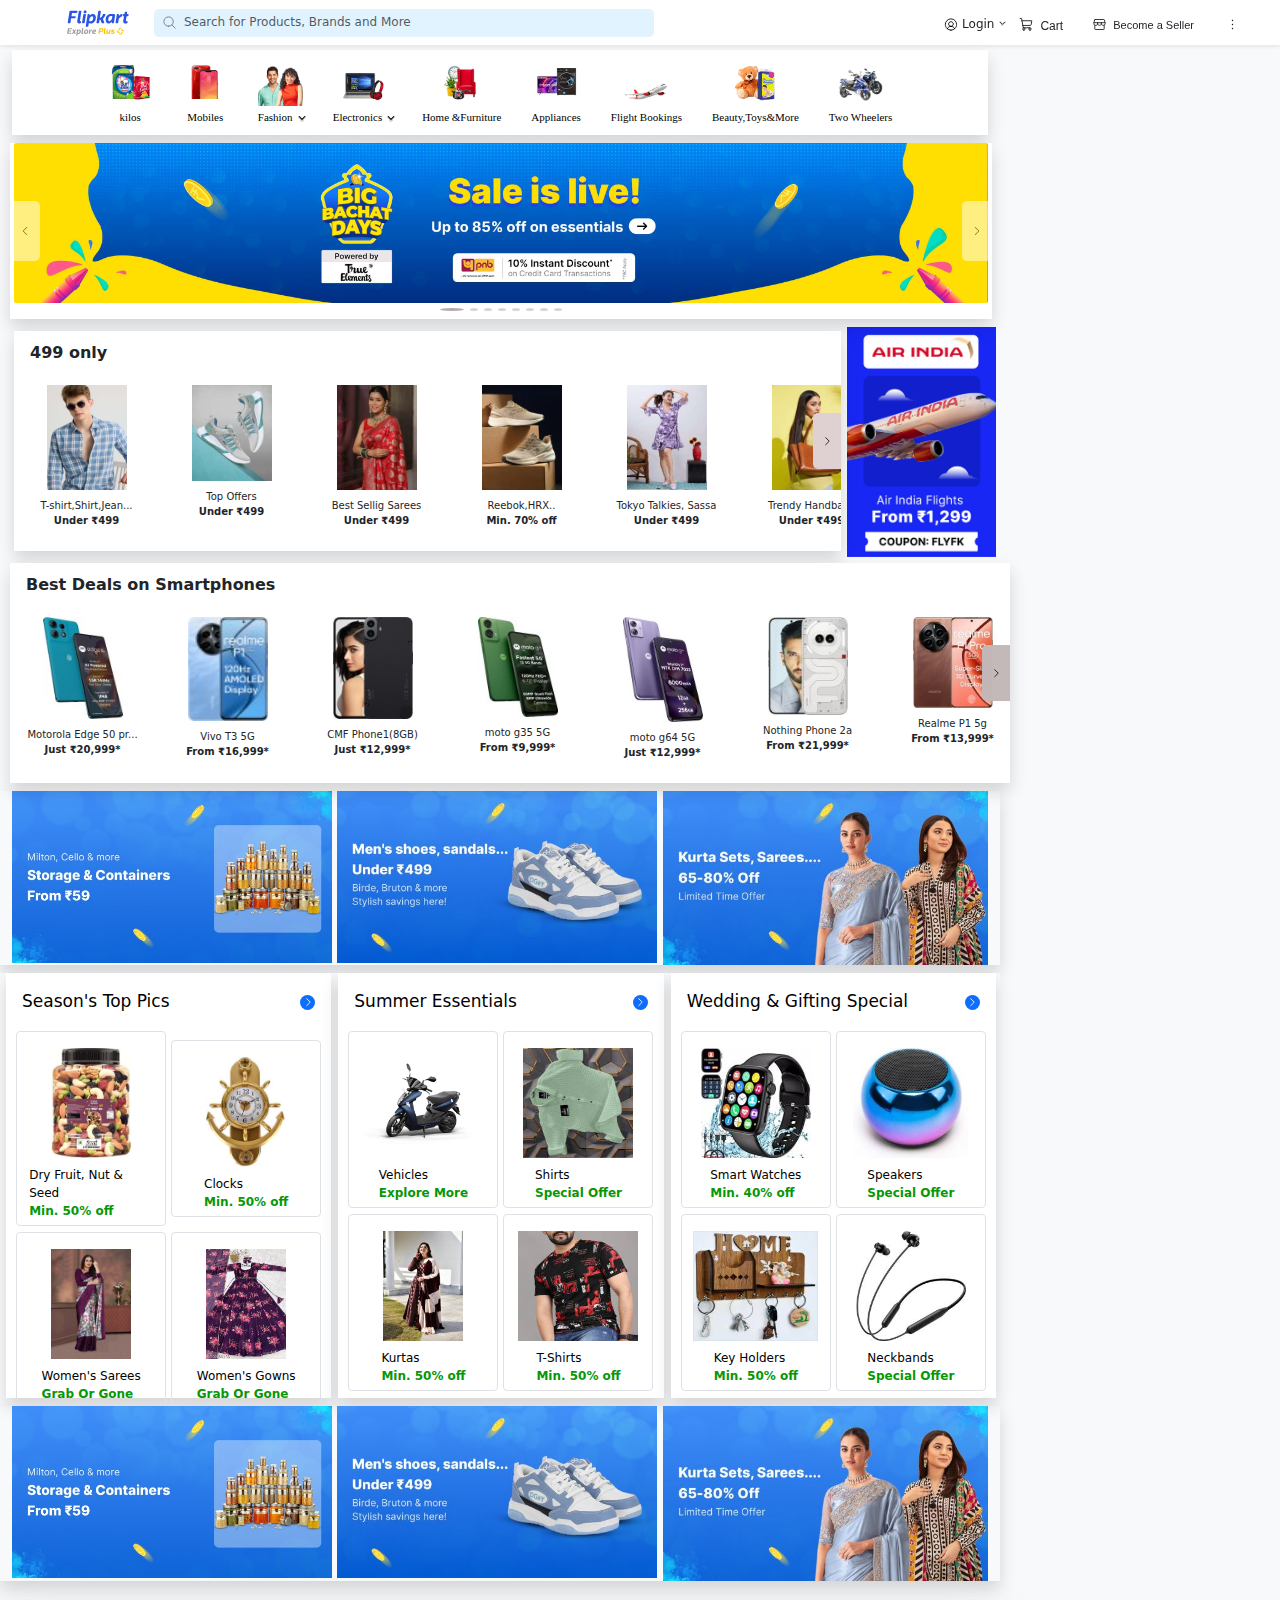
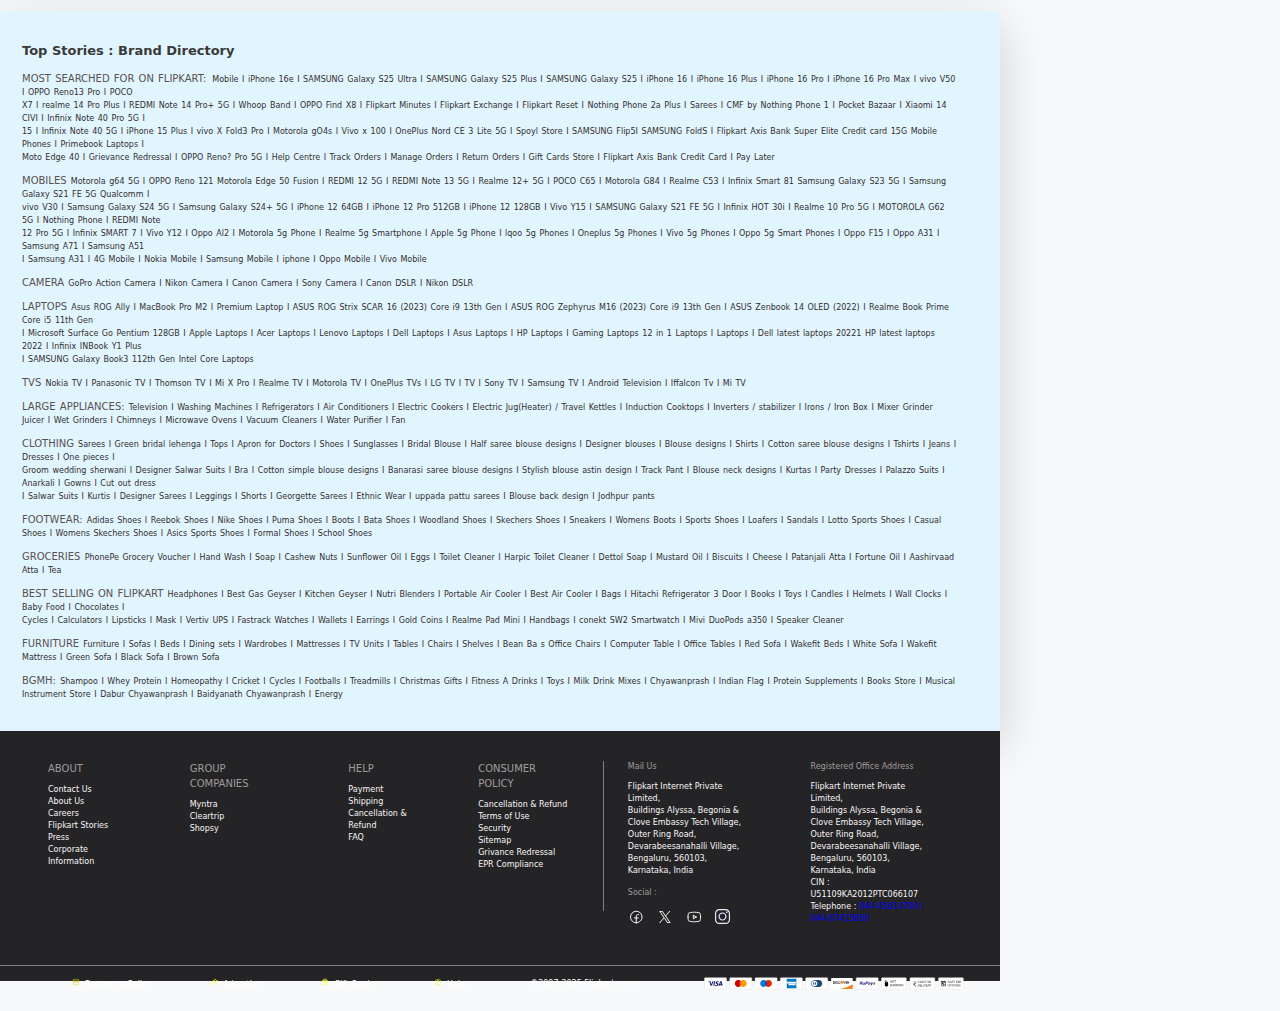
<file: index.html>
<html >
<head>


<title>Flipkart-Clone</title>

<link rel="stylesheet" href="https://cdn.jsdelivr.net/npm/bootstrap@5.3.0/dist/css/bootstrap.min.css">
<script src="https://cdn.jsdelivr.net/npm/bootstrap@5.3.0/dist/js/bootstrap.bundle.min.js"></script>
<link rel="icon" href="https://www.example.com/favicon.ico">
<link rel="stylesheet" href="./css/style.css">  <!-- Link to your custom CSS -->
<link rel="stylesheet" href="./css/bootstrap.css">
<script src="./js/bootstrap.bundle.js"></script>

<script>
function showDropdown() {
document.getElementById("searchDropdown").classList.remove("d-none");
}

function filterSuggestions() {
let input = document.getElementById("searchInput").value.toLowerCase();
let listItems = document.querySelectorAll("#suggestionList li");

listItems.forEach(item => {
let text = item.textContent.toLowerCase();
if (text.includes(input)) {
item.style.display = "flex";
} else {
item.style.display = "none";
}
});
}

// Hide dropdown when clicking outside
document.addEventListener("click", function (event) {
let searchBox = document.getElementById("searchInput");
let dropdown = document.getElementById("searchDropdown");

if (!searchBox.contains(event.target) && !dropdown.contains(event.target)) {
dropdown.classList.add("d-none");
}
});




</script>


</head>
<body class="bg-light bb ">

<!-- Navbar -->
<div class="expand-lg ">
    <nav class="navbar navbar-expand-lg navbar-light  fixed-top shadow-sm">
<div class="container-fluid ">
<!-- Flipkart Logo -->
<a class="navbar-brand fw-bold text-primary logo " href="#">
<img src="./images/logo.svg" alt="" height="60" width="110" class="mx-2 ">
</a>

<!-- Toggle Button for Small Screens -->
<button class="navbar-toggler" type="button" data-bs-toggle="collapse" data-bs-target="#navbarNav">
<span class="navbar-toggler-icon"></span>
</button>

<div class="collapse navbar-collapse" id="navbarNav">
<div class="d-flex flex-column flex-lg-row w-100 justify-content-between align-items-center">


<!-- Search Bar with Dropdown Suggestions -->
<div class="position-relative w-75 h-25 p-0 mt-4 mb-4">
<div class="input-group search">
<!-- Search Icon Inside Input -->
<span class="input-group-text one border-0 p-1 mx-1 ">
<img src="./images/search.svg" alt="Search" height="15" width="15" >
</span>
<input class="form-control border-0 shadow-none font p-0 mb-1 one" type="search" id="searchInput" placeholder="Search for Products, Brands and More" onfocus="showDropdown()" onkeyup="filterSuggestions()">
</div>

<!-- Dropdown for Search Suggestions -->
<div class="search-dropdown position-absolute w-100  bg-white shadow d-none" id="searchDropdown">
<p class=" fw-bolder  px-3 pt-2 mb-1 text-muted" style="font-size: 10px; ">Discover More</p>
<ul class="list-group list-unstyled" id="suggestionList">
<li class="list-group-item px-2 py-1 border-0 search2"><img src="./images/search.svg" class="mx-2" height="15" width="15" > shoes</li>
<li class="list-group-item px-2 py-1 border-0 search2"><img src="./images/search.svg" class="mx-2" height="15" width="15" > mobiles</li>
<li class="list-group-item px-2 py-1 border-0 search2"><img src="./images/search.svg" class="mx-2" height="15" width="15" > t shirts</li>
<li class="list-group-item px-2 py-1 border-0 search2"><img src="./images/search.svg" class="mx-2" height="15" width="15" > laptops</li>
<li class="list-group-item px-2 py-1 border-0 search2"><img src="./images/search.svg" class="mx-2" height="15" width="15" > watches</li>
<li class="list-group-item px-2 py-1 border-0 search2"><img src="./images/search.svg" class="mx-2" height="15" width="15" > tv</li>
<li class="list-group-item px-2 py-1 border-0 search2"><img src="./images/search.svg" class="mx-2" height="15" width="15" > sarees</li>
</ul>
</div>
</div>


<!-- Navbar Items -->
<ul class="navbar-nav mt-3 " style="position: relative;">
<!-- Login Dropdown -->
<div class="dropdown login-dropdown col-lg-10" style="position: absolute; left: -40%; top:-70%;; transform: translateX(-50%);">
    <button class="btn login-btn dropdown-toggle login btn-sm " type="button" id="loginDropdown" data-bs-toggle="dropdown" aria-expanded="false" data-bs-auto-close="outside" >
        <img src="./images/login.svg" alt="Profile" class="profile-icon"> <!-- Left Profile Image -->
        Login
        <img src="./images/dropdown.svg" alt="Dropdown" class="dropdown-icon"> <!-- Right Dropdown Image -->
    </button>
    
    <!-- Dropdown Menu -->
    <ul class="dropdown-menu border-0 shadow rounded " aria-labelledby="loginDropdown">
        <div class="d-flex my-2" >
            <li><a class="dropdown-item" href="#">New Customer?</a></li>
        <li><a class="dropdown-item text-primary fw-bold" href="#">Sign Up</a></li>
        </div>
        <li><hr class="dropdown-divider"></li> <!-- Divider -->
        <li class="d-flex mx-2 my-3 z-0" style="margin-top: 5px !important;"  >
            <img src="./images/login.svg" alt="" height="15" width="15" class="mx-1 ">
            <a class="dropdown-item profile z-n1 " href="#">My Profile</a>
        </li>
        <li class="d-flex mx-2 my-3 z-0 "  >
            <img src="./images/fpluszone.svg" alt="" height="15" width="15" class="mx-1 ">
            <a class="dropdown-item profile z-n1 " href="#">Flipkart Plus Zone</a>
        </li>
        <li class="d-flex mx-2 my-3 z-0 "  >
            <img src="./images/orders.svg" alt="" height="15" width="15" class="mx-1 ">
            <a class="dropdown-item profile z-n1 " href="#">Orders</a>
        </li>
        <li class="d-flex mx-2 my-3 z-0 "  >
            <img src="./images/whishlist.svg" alt="" height="15" width="15" class="mx-1 ">
            <a class="dropdown-item profile z-n1 " href="#">Whishlist</a>
        </li>
        <li class="d-flex mx-2 my-3 z-0 "  >
            <img src="./images/rewards.svg" alt="" height="15" width="15" class="mx-1 ">
            <a class="dropdown-item profile z-n1 " href="#">Rewards</a>
        </li>
        <li class="d-flex mx-2 my-3 z-0 " style="margin-bottom: 0px !important;" >
            <img src="./images/giftcard.svg" alt="" height="15" width="15" class="mx-1 ">
            <a class="dropdown-item profile z-n1 " href="#">Gift Cards</a>
        </li>

    </ul>
</div>

<!-- Cart -->
<li class="nav-item mr-5 cart1 "   style="position: absolute; left: -18%;top:-10; transform: translateX(-50%);">
    <a class="nav-link text-dark cart d-flex" href="#">
        <img src="./images/cart.svg" alt="" height="15" width="15">
        <i class="bi bi-cart "></i> Cart
    </a>
</li>

<!-- Become a Seller -->
<li class="nav-item seller" style="margin-top: -10; " >
    <a class="nav-link text-dark cart d-flex seller2 " href="#">
        <img src="./images/seller.svg" alt="" height="15" width="15">
        <i class="bi bi-cart"></i> Become a Seller
    </a>
</li>

<!-- 3 Dots Dropdown -->
<li class="nav-item dropdown dot " >
    <a class="nav-link dropdown-toggle text-dark" href="#" id="moreDropdown" role="button" data-bs-toggle="dropdown">
        <img src="./images/3dot.svg" alt="" height="15" width="15">
    </a>
    <ul class="dropdown-menu dot2 shadow border-0 ">
        <li><a class="dropdown-item" href="#">Notifications</a></li>
        <li><a class="dropdown-item" href="#">Customer Support</a></li>
        <li><a class="dropdown-item" href="#">Settings</a></li>
    </ul>
</li>
</ul>
</div>
</div>
</div>
</nav>


<!-- another navbar  -->

<div class=" container-fluid">
<nav class="main-navbar container outer shadow text-center col-12 d-flex justify-content-center ">
<ul class="nav-links ">
<li ><a href="#" class="kilos d-flex flex-column justify-content-center nohover">
<img src="./images/kilos.png" alt="" height="45" width="45">
kilos</a></li>
<li><a href="#" class="kilos d-flex flex-column justify-content-center nohover">
<img src="./images/mobiles.png" alt="" height="45" width="45">
Mobiles</a></li>

<!-- Fashion Dropdown -->
<li class="dropdown">
<a href="#" class="kilos d-flex flex-column justify-content-center nohover fashion">
<img src="./images/fashion.png" alt="" height="45" width="45">
<div class="d-flex align-items-center fashion" style="position: relative;">
    <span >Fashion</span>
    <div class="wrapper">
        <img src="./images/dropdown.svg" alt="" height="10" width="10" class="my-1 mx-1 fash1">
        <img src="./images/dropdown.svg" alt="" height="10" width="10" class="my-1 mx-1 fash2">
    
    </div>
    </div> </a>
<ul class="dropdown-menu border-0  bg-light drop" style="margin-top: 15 !important;">
<li class="has-submenu position-relative">
<a href="#" class="liSize1 d-flex align-items-center justify-content-between px-2 py-2 my-1">
    <span>Men's Top Wear</span> 
    <img src="./images/dropleft.svg" alt="" width="10" height="10">
</a>
<ul class="submenu  bg-light" >
    <li ><a href="#" class="liSize fw-bold">More in Men's Top wear</a></li>
    <li><a href="#" class="liSize">All</a></li>
    <li><a href="#" class="liSize">T-shirt</a></li>
    <li><a href="#" class="liSize">Formal shirts</a></li>
    <li><a href="#" class="liSize">Kurtas</a></li>
    <li><a href="#" class="liSize">Ethnic Sets</a></li>
</ul>
</li>
<li class="has-submenu position-relative">
<a href="#" class="liSize1 d-flex align-items-center justify-content-between px-2 py-2 mb-1">
    <span>Men's bottom Wear</span>
    <img src="./images/dropleft.svg" alt="" width="10" height="10">
 </a>
<ul class="submenu  bg-light" >
    <li ><a href="#" class="liSize fw-bold">More in Men's Bottom wear</a></li>
    <li><a href="#" class="liSize">All</a></li>
    <li><a href="#" class="liSize">Jeans</a></li>
    <li><a href="#" class="liSize">Trousers</a></li>
    <li><a href="#" class="liSize">Trackpants</a></li>
    <li><a href="#" class="liSize">Shorts</a></li>
    <li><a href="#" class="liSize">Cargos</a></li>
</ul>
</li>
<li class="has-submenu position-relative">
<a href="#" class="liSize1 d-flex align-items-center justify-content-between px-2 py-2 mb-1">
   <span> Women Ethnic </span>
    <img src="./images/dropleft.svg" alt="" width="10" height="10">
</a>
<ul class="submenu  bg-light" >
    <li ><a href="#" class="liSize fw-bold">More in Women etnic</a></li>
    <li><a href="#" class="liSize">All</a></li>
    <li><a href="#" class="liSize">Sarees</a></li>
    <li><a href="#" class="liSize">Kurtas & kurtis</a></li>
    <li><a href="#" class="liSize">Gowns</a></li>
    <li><a href="#" class="liSize">Dupatta</a></li>
</ul>
</li>
<li class="has-submenu position-relative">
<a href="#" class="liSize1 d-flex align-items-center justify-content-between px-2 py-2 mb-1">
   <span> Kids</span>
    <img src="./images/dropleft.svg" alt="" width="10" height="10">
 </a>
<ul class="submenu  bg-light" >
    <li ><a href="#" class="liSize fw-bold">More in kids</a></li>
    <li><a href="#" class="liSize">All</a></li>
    <li><a href="#" class="liSize">Dresses</a></li>
    <li><a href="#" class="liSize">Infant Wear</a></li>
    <li><a href="#" class="liSize">Kids Sports Shoes</a></li>
    <li><a href="#" class="liSize">Shorts</a></li>
</ul>
</li>
<li class="has-submenu position-relative">
<a href="#" class="liSize1 d-flex align-items-center justify-content-between px-2 py-2 mb-1">
     <span>Winter </span>
     <img src="./images/dropleft.svg" alt="" width="10" height="10">
    </a>
<ul class="submenu  bg-light" >
    <li ><a href="#" class="liSize fw-bold">More in Winter</a></li>
    <li><a href="#" class="liSize">All</a></li>
    <li><a href="#" class="liSize">Jacket</a></li>
    <li><a href="#" class="liSize">Sweatshirts</a></li>
    <li><a href="#" class="liSize">Shrugs</a></li>
    <li><a href="#" class="liSize">Thermals</a></li>
</ul>
</li>
<li class="has-submenu position-relative">
<a href="#" class="liSize1 d-flex align-items-center justify-content-between px-2 py-2 mb-1">
   <span> Women Western</span>
    <img src="./images/dropleft.svg" alt="" width="10" height="10">
 </a>
<ul class="submenu  bg-light" >
    <li ><a href="#" class="liSize fw-bold">More in Women Western</a></li>
    <li><a href="#" class="liSize">All</a></li>
    <li><a href="#" class="liSize">Boxers</a></li>
    <li><a href="#" class="liSize">Vests</a></li>
    <li><a href="#" class="liSize">Innerwear</a></li>
    <li><a href="#" class="liSize">slippers Flip</a></li>
</ul>
</li>

</ul>
</li>

<!-- Electronics Dropdown -->
<li class="dropdown">
    <a href="#" class="kilos d-flex flex-column justify-content-center nohover fashion">
    <img src="./images/Electronics.png" alt="" height="45" width="45">
    <div class="d-flex align-items-center fashion" style="position: relative;">
        <span >Electronics</span>
        <div class="wrapper">
            <img src="./images/dropdown.svg" alt="" height="10" width="10" class="my-1 mx-1 fash1">
            <img src="./images/dropdown.svg" alt="" height="10" width="10" class="my-1 mx-1 fash2">
        
        </div>
        </div> </a>
    <ul class="dropdown-menu border-0  bg-light drop" style="margin-top: 15 !important;">
    <li class="has-submenu position-relative">
    <a href="#" class="liSize1 d-flex align-items-center justify-content-between px-2 py-2 my-1">
        <span>Audio</span> 
        <img src="./images/dropleft.svg" alt="" width="10" height="10">
    </a>
    <ul class="submenu  bg-light" >
        <li ><a href="#" class="liSize fw-bold">More in Audio</a></li>
        <li><a href="#" class="liSize">All</a></li>
        <li><a href="#" class="liSize">Bluetooth Headphones</a></li>
        <li><a href="#" class="liSize">Soundbar</a></li>
        <li><a href="#" class="liSize">Wired Headphones</a></li>
        <li><a href="#" class="liSize">Home Theartre</a></li>
        <li><a href="#" class="liSize">True WireLess Headphones</a></li>
    </ul>
    </li>
    <li class="has-submenu position-relative">
    <a href="#" class="liSize1 d-flex align-items-center justify-content-between px-2 py-2 mb-1">
        <span>Games</span>
        <img src="./images/dropleft.svg" alt="" width="10" height="10">
     </a>
    <ul class="submenu  bg-light" >
        <li ><a href="#" class="liSize fw-bold">More in Games</a></li>
        <li><a href="#" class="liSize">All</a></li>
        <li><a href="#" class="liSize">Mouse</a></li>
        <li><a href="#" class="liSize">Keyboards</a></li>
        <li><a href="#" class="liSize">Gamepads</a></li>
        <li><a href="#" class="liSize">Games</a></li>
        <li><a href="#" class="liSize">Controllers</a></li>
    </ul>
    </li>
    <li class="has-submenu position-relative">
    <a href="#" class="liSize1 d-flex align-items-center justify-content-between px-2 py-2 mb-1">
       <span> Powerbank </span>
        <img src="./images/dropleft.svg" alt="" width="10" height="10">
    </a>
    <ul class="submenu  bg-light" >
        <li ><a href="#" class="liSize fw-bold">More in Powerbank</a></li>
        <li><a href="#" class="liSize">All</a></li>
        <li><a href="#" class="liSize">Powerbank</a></li>
        
    </ul>
    </li>
    <li class="has-submenu position-relative">
    <a href="#" class="liSize1 d-flex align-items-center justify-content-between px-2 py-2 mb-1">
       <span>Smart Wearables</span>
        <img src="./images/dropleft.svg" alt="" width="10" height="10">
     </a>
    <ul class="submenu  bg-light" >
        <li ><a href="#" class="liSize fw-bold">More in Smart Wearables</a></li>
        <li><a href="#" class="liSize">All</a></li>
        <li><a href="#" class="liSize">Smart Watches </a></li>
        <li><a href="#" class="liSize">Smart bands</a></li>
        <li><a href="#" class="liSize">Smart Glasses</a></li>
        <li><a href="#" class="liSize">Smart Rings</a></li>
        <li><a href="#" class="liSize">Smart Rings</a></li>
        <li><a href="#" class="liSize">Smart Trackers</a></li>
    </ul>
    </li>
    <li class="has-submenu position-relative">
    <a href="#" class="liSize1 d-flex align-items-center justify-content-between px-2 py-2 mb-1">
         <span>Storage </span>
         <img src="./images/dropleft.svg" alt="" width="10" height="10">
        </a>
    <ul class="submenu  bg-light" >
        <li ><a href="#" class="liSize fw-bold">More in Storage</a></li>
        <li><a href="#" class="liSize">All</a></li>
        <li><a href="#" class="liSize">Memory cards</a></li>
        <li><a href="#" class="liSize">Pendrive</a></li>
        <li><a href="#" class="liSize">Hard Drive</a></li>
        <li><a href="#" class="liSize">Hard Disk</a></li>
    </ul>
    </li>
    <li class="has-submenu position-relative">
    <a href="#" class="liSize1 d-flex align-items-center justify-content-between px-2 py-2 mb-1">
       <span> Tablets</span>
        <img src="./images/dropleft.svg" alt="" width="10" height="10">
     </a>
    <ul class="submenu  bg-light" >
        <li ><a href="#" class="liSize fw-bold">More in Tablets</a></li>
        <li><a href="#" class="liSize">All</a></li>
        <li><a href="#" class="liSize">Tablets</a></li>
        
    </ul>
    </li>
    
    </ul>
    </li>
<!-- Home and furnitur  -->
<li class="dropdown">
<a href="#" class="kilos d-flex flex-column justify-content-center nohover">
<img src="./images/home&furniture.jpeg" alt="" height="45" width="45">
Home &Furniture</a>
<ul class="dropdown-menu">
<li class="has-submenu">
<a href="#">Mobiles ▸</a>
<ul class="submenu">
    <li><a href="#">Samsung</a></li>
    <li><a href="#">Apple</a></li>
    <li><a href="#">OnePlus</a></li>
</ul>
</li>
<li><a href="#">Laptops</a></li>
<li><a href="#">Tablets</a></li>
</ul>
</li>

<li><a href="#" class="kilos d-flex flex-column justify-content-center nohover">
<img src="./images/appliances.jpeg" alt="" height="45" width="45">
Appliances</a></li>
<li><a href="#" class="kilos d-flex flex-column justify-content-center nohover">
<img src="./images/flight.png" alt="" height="45" width="45">
Flight Bookings</a></li>


<!-- Toys & More Dropdown -->
<li class="dropdown">
<a href="#" class="kilos d-flex flex-column justify-content-center nohover">
<img src="./images/beauty,toys&more.png" alt="" height="45" width="45">
Beauty,Toys&More </a>
<ul class="dropdown-menu">
<li class="has-submenu">
<a href="#" class="kilos">Beauty ▸</a>
<ul class="submenu">
    <li><a href="#">Makeup</a></li>
    <li><a href="#">Skincare</a></li>
</ul>
</li>
<li><a href="#" >Toys</a></li>
<li><a href="#">Stationery</a></li>
</ul>
</li>
<!-- two wheelers  -->
<li class="dropdown">
<a href="#" class="kilos d-flex flex-column justify-content-center nohover">
<img src="./images/twoWheelers.png" alt="" height="45" width="45">
Two Wheelers </a>
<ul class="dropdown-menu">
<li class="has-submenu">
<a href="#" class="kilos">Beauty ▸</a>
<ul class="submenu">
    <li><a href="#">Makeup</a></li>
    <li><a href="#">Skincare</a></li>
</ul>
</li>
<li><a href="#" >Toys</a></li>
<li><a href="#">Stationery</a></li>
</ul>
</li>


</ul>
</div>
</nav>

<!--Slider-->

<div id="carouselExampleIndicators" class="carousel slide shadow px-1 pb-3 bg-white " data-bs-ride="carousel" data-bs-interval="4000">
  
    <!-- Indicators (dots) -->
    <div class="carousel-indicators ">
      <button type="button" data-bs-target="#carouselExampleIndicators" data-bs-slide-to="0" class="active" aria-current="true" aria-label="Slide 1"></button>
      <button type="button" data-bs-target="#carouselExampleIndicators" data-bs-slide-to="1" aria-label="Slide 2"></button>
      <button type="button" data-bs-target="#carouselExampleIndicators" data-bs-slide-to="2" aria-label="Slide 3"></button>
      <button type="button" data-bs-target="#carouselExampleIndicators" data-bs-slide-to="3" aria-label="Slide 3"></button>
      <button type="button" data-bs-target="#carouselExampleIndicators" data-bs-slide-to="4" aria-label="Slide 3"></button>
      <button type="button" data-bs-target="#carouselExampleIndicators" data-bs-slide-to="5" aria-label="Slide 3"></button>
      <button type="button" data-bs-target="#carouselExampleIndicators" data-bs-slide-to="6" aria-label="Slide 3"></button>
      <button type="button" data-bs-target="#carouselExampleIndicators" data-bs-slide-to="7" aria-label="Slide 3"></button>
    </div>
  
    <!-- Carousel Images -->
    <div class="carousel-inner">
      <div class="carousel-item active">
        <img src="./images/slider7.jpeg" class="d-block w-100  rounded" alt="Technology">
      </div>
      <div class="carousel-item">
        <img src="./images/slider8.jpeg" class="d-block w-100  rounded" alt="Fashion">
      </div>
      <div class="carousel-item">
        <img src="./images/slider2.jpeg" class="d-block w-100  rounded" alt="Nature">
      </div>
      <div class="carousel-item">
        <img src="./images/slider3.jpeg" class="d-block w-100  rounded" alt="Nature">
      </div>
      <div class="carousel-item">
        <img src="./images/slider4.jpeg" class="d-block w-100  rounded" alt="Nature">
      </div>
      <div class="carousel-item">
        <img src="./images/slider5.jpeg" class="d-block w-100  rounded" alt="Nature">
      </div>
      <div class="carousel-item">
        <img src="./images/slider6.jpeg" class="d-block w-100  rounded" alt="Nature">
      </div>
      <div class="carousel-item">
        <img src="./images/slider1.jpeg" class="d-block w-100  rounded" alt="Nature">
      </div>
      
    </div>

  
    <!-- Navigation Buttons -->
    <button class="carousel-control-prev custom-btn " type="button" data-bs-target="#carouselExampleIndicators" data-bs-slide="prev">
      <span class="carousel-control-prev-icon small-arrow" aria-hidden="true"></span>
      <span class="visually-hidden">Previous</span>
    </button>
    <button class="carousel-control-next custom-btn" type="button" data-bs-target="#carouselExampleIndicators" data-bs-slide="next">
      <span class="carousel-control-next-icon small-arrow" aria-hidden="true"></span>
      <span class="visually-hidden">Next</span>
    </button>
  </div>
 
<!-- Hero-1   -->
<div class="d-flex flex-lg-row mx-1">
<div class="custom-slider-container col-md-10 shadow">
    <span style="font-weight: 600; display: block; margin-top: 10px;" class="mx-3 " >499 only</span>
    <button id="prev-button" class="button custom-prev" disabled>
        <img src="./images/dropleft.svg" alt="" height="12" width="12" style="rotate: 180deg;">
    </button>
    <div class="custom-slider">
        <div class="custom-slide d-flex flex-column align-items-center ">
            <img src="./images/ladka.jpeg" alt="" height="105" width="80">
            <span class="tshirt my-2">T-shirt,Shirt,Jean... <br> <b>Under ₹499</b></span>
        </div>
        <div class="custom-slide d-flex flex-column align-items-center ">
            <img src="./images/jute1.jpeg" alt="" height="105" width="80">
            <span class="tshirt my-2">Top Offers <br> <b>Under ₹499</b></span>
        </div>
        <div class="custom-slide d-flex flex-column align-items-center ">
            <img src="./images/sareewali.jpeg" alt="" height="105" width="80">
            <span class="tshirt my-2">Best Sellig Sarees <br> <b>Under ₹499</b></span>
        </div>
        <div class="custom-slide d-flex flex-column align-items-center ">
            <img src="./images/jute2.jpeg" alt="" height="105" width="80">
            <span class="tshirt my-2">Reebok,HRX.. <br> <b>Min. 70% off</b></span>
        </div>
        <div class="custom-slide d-flex flex-column align-items-center ">
            <img src="./images/ladki.jpeg" alt="" height="105" width="80">
            <span class="tshirt my-2">Tokyo Talkies, Sassa <br> <b>Under ₹499</b></span>
        </div>
        <div class="custom-slide d-flex flex-column align-items-center ">
            <img src="./images/pursewali.jpeg" alt="" height="105" width="80">
            <span class="tshirt my-2">Trendy Handbags <br> <b>Under ₹499</b></span>
        </div>
        <div class="custom-slide d-flex flex-column align-items-center ">
            <img src="./images/belt.jpeg" alt="" height="105" width="80">
            <span class="tshirt my-2">Accesories Combo <br> <b>Under ₹499</b></span>
        </div>
        <div class="custom-slide d-flex flex-column align-items-center ">
            <img src="./images/ghadi.jpeg" alt="" height="105" width="80">
            <span class="tshirt my-2">Provogue,Killer&M... <br> <b>Under ₹499</b></span>
        </div>
        
    </div>
    
    <button id="next-button" class="button custom-next">
        <img src="./images/dropleft.svg" alt="" height="12" width="12"></button>
</div>
<!--airIndia img-->
 
<img src="./images/airIndia.jpeg" alt=""  class="airIndia" >

</div>

<!-- hero-2 -->

<div class="new-slider-container  shadow">
    <span style="font-weight: 600; display: block; margin-top: 10px;" class="mx-3">
        Best Deals on Smartphones</span>
    <button id="new-prev-button" class="button new-prev" disabled>
        <img src="./images/dropleft.svg" alt="" height="12" width="12" style="rotate: 180deg;">
    </button>
    <div class="new-slider">
        <div class="new-slide d-flex flex-column align-items-center">
            <img src="./images/mobile1.jpeg" alt="" height="105" width="80">
            <span class="tshirt my-2">Motorola Edge 50 pr... <br> <b>Just ₹20,999*</b></span>
        </div>
        <div class="new-slide d-flex flex-column align-items-center">
            <img src="./images/mobile2.jpeg" alt="" height="105" width="80">
            <span class="tshirt my-2">Vivo T3 5G <br> <b>From ₹16,999*</b></span>
        </div>
        <div class="new-slide d-flex flex-column align-items-center">
            <img src="./images/mobile3.jpeg" alt="" height="105" width="80">
            <span class="tshirt my-2">CMF Phone1(8GB) <br> <b>Just ₹12,999*</b></span>
        </div>
        <div class="new-slide d-flex flex-column align-items-center">
            <img src="./images/mobile4.jpeg" alt="" height="105" width="80">
            <span class="tshirt my-2">moto g35 5G <br> <b>From ₹9,999*</b></span>
        </div>
        <div class="new-slide d-flex flex-column align-items-center">
            <img src="./images/mobile5.jpeg" alt="" height="105" width="80">
            <span class="tshirt my-2"> moto g64 5G<br> <b>Just ₹12,999*</b></span>
        </div>
        <div class="new-slide d-flex flex-column align-items-center">
            <img src="./images/mobile6.jpeg" alt="" height="105" width="80">
            <span class="tshirt my-2">Nothing Phone 2a <br> <b>From ₹21,999*</b></span>
        </div>
        <div class="new-slide d-flex flex-column align-items-center">
            <img src="./images/mobile7.jpeg" alt="" height="105" width="80">
            <span class="tshirt my-2">Realme P1 5g <br> <b>From ₹13,999*</b></span>
        </div>
        <div class="new-slide d-flex flex-column align-items-center">
            <img src="./images/mobile8.jpeg" alt="" height="105" width="80">
            <span class="tshirt my-2">Poco M7 pro 5G <br> <b>From ₹13,999*</b></span>
        </div>
    </div>
    <button id="new-next-button" class="button new-next">
        <img src="./images/dropleft.svg" alt="" height="12" width="12">
    </button>
</div>

<!-- hero-3 -->

<div class="container-fluid hero31 d-flex shadow my-2">
    <div class="col-4">
        <a href="#">
            <img src="./images/hero31.jpeg" alt="" width="320">
        </a>
    </div>
    <div class="col-4">
        <a href="#">
            <img src="./images/hero32.jpeg" alt="" width="320">
        </a>
    </div>
    <div class="col-4">
        <a href="#">
            <img src="./images/hero33.jpeg" alt="" width="325">
        </a>
    </div>
</div>

<!-- hero-4 -->
<div class="container-fluid d-flex bg-light">
    <div class="col-4 hero4 shadow rounded-0" style="margin-right: 3px; margin-left: -6px; background-color: white;">
        <a href="#" class="link-underline link-underline-opacity-0">
           <div class="d-flex flex-lg-row mx-3 py-3 align-items-center justify-content-between" >
            <span style="font-size: 17px; font-weight: 500; color: black;">Season's Top Pics</span>
            <div class="rounded-circle bg-primary d-flex align-items-center justify-content-center" style="width: 15px; height: 15px; ">  
                 <img src="./images/dropleft.svg" alt="" height="12" width="12" style="filter: invert(100%) sepia(100%) saturate(1000%) hue-rotate(180deg) brightness(1.5);
            "></div>
           </div>

           <div class="row row-cols-2 align-items-center justify-content-center ">
            <div class="d-flex flex-column border border-1  align-items-center justify-content-center py-3 rounded-1" style="max-width: 150; margin-right: 2.5px; padding-bottom: 5px !important;">
                <img src="./images/season1.jpeg" alt="" height="110" width="80" class="hero41">
                <span class="pt-2 " style="font-size: 12px; color: black; ">Dry Fruit, Nut & Seed <br><b style=" color: rgb(7, 151, 7); font-weight: 600;">Min. 50% off</b></span>
            </div>
            <div class="d-flex flex-column border border-1  align-items-center justify-content-center py-3 rounded-1" style="max-width: 150; margin-left: 2.5px; padding-bottom: 5px !important;">
                <img src="./images/season2.jpeg" alt="" height="110" width="80" class="hero41">
                <span class="pt-2 " style="font-size: 12px; color: black; ">Clocks <br><b style=" color: rgb(7, 151, 7); font-weight: 600;">Min. 50% off</b></span>
            </div>
            <div class="d-flex flex-column border border-1  align-items-center justify-content-center py-3 rounded-1" style="max-width: 150; margin-right: 2.5px; margin-top: 6px; padding-bottom: 5px !important;">
                <img src="./images/season3.jpeg" alt="" height="110" width="80" class="hero41">
                <span class="pt-2 " style="font-size: 12px; color: black; ">Women's Sarees <br><b style=" color: rgb(7, 151, 7); font-weight: 600;">Grab Or Gone</b></span>
            </div>
            <div class="d-flex flex-column border border-1  align-items-center justify-content-center py-3 rounded-1" style="max-width: 150; margin-left: 2.5px; margin-top: 6px; padding-bottom: 5px !important;">
                <img src="./images/season4.jpeg" alt="" height="110" width="80" class="hero41">
                <span class="pt-2 " style="font-size: 12px; color: black; ">Women's Gowns <br><b style=" color: rgb(7, 151, 7); font-weight: 600;">Grab Or Gone</b></span>
            </div>
           </div>
        </a>
    </div>
    <div class="col-4 hero4 shadow  rounded-0" style="margin-left: 4px; margin-right: 4px; background-color: white;">
        <a href="#" class="link-underline link-underline-opacity-0">
            <div class="d-flex flex-lg-row mx-3 py-3 align-items-center justify-content-between" >
             <span style="font-size: 17px; font-weight: 500; color: black;">Summer Essentials</span>
             <div class="rounded-circle bg-primary d-flex align-items-center justify-content-center" style="width: 15px; height: 15px; ">  
                  <img src="./images/dropleft.svg" alt="" height="12" width="12" style="filter: invert(100%) sepia(100%) saturate(1000%) hue-rotate(180deg) brightness(1.5);
             "></div>
            </div>
 
            <div class="row row-cols-2 align-items-center justify-content-center ">
             <div class="d-flex flex-column border border-1  align-items-center justify-content-center py-3 rounded-1" style="max-width: 150; margin-right: 2.5px; padding-bottom: 5px !important;">
                 <img src="./images/summer1.png" alt="" height="110" width="150" class="hero41">
                 <span class="pt-2 " style="font-size: 12px; color: black; ">Vehicles <br><b style=" color: rgb(7, 151, 7); font-weight: 600;">Explore More</b></span>
             </div>
             <div class="d-flex flex-column border border-1  align-items-center justify-content-center py-3 rounded-1" style="max-width: 150; margin-left: 2.5px; padding-bottom: 5px !important;">
                 <img src="./images/summer2.jpeg" alt="" height="110" width="110" class="hero41">
                 <span class="pt-2 " style="font-size: 12px; color: black; ">Shirts<br><b style=" color: rgb(7, 151, 7); font-weight: 600;">Special Offer</b></span>
             </div>
             <div class="d-flex flex-column border border-1  align-items-center justify-content-center py-3 rounded-1" style="max-width: 150; margin-right: 2.5px; margin-top: 6px; padding-bottom: 5px !important;">
                 <img src="./images/summer3.jpeg" alt="" height="110" width="80" class="hero41">
                 <span class="pt-2 " style="font-size: 12px; color: black; ">Kurtas <br><b style=" color: rgb(7, 151, 7); font-weight: 600;">Min. 50% off</b></span>
             </div>
             <div class="d-flex flex-column border border-1  align-items-center justify-content-center py-3 rounded-1" style="max-width: 150; margin-left: 2.5px; margin-top: 6px; padding-bottom: 5px !important;">
                 <img src="./images/summer4.jpeg" alt="" height="110" width="120" class="hero41">
                 <span class="pt-2 " style="font-size: 12px; color: black; ">T-Shirts <br><b style=" color: rgb(7, 151, 7); font-weight: 600;">Min. 50% off</b></span>
             </div>
            </div>
         </a>
    </div>
    <div class="col-4 hero4 shadow rounded-0" style="margin-left: 3px; margin-right: -6px; background-color: white;">
        <a href="#" class="link-underline link-underline-opacity-0">
            <div class="d-flex flex-lg-row mx-3 py-3 align-items-center justify-content-between" >
             <span style="font-size: 17px; font-weight: 500; color: black;">Wedding & Gifting Special</span>
             <div class="rounded-circle bg-primary d-flex align-items-center justify-content-center" style="width: 15px; height: 15px; ">  
                  <img src="./images/dropleft.svg" alt="" height="12" width="12" style="filter: invert(100%) sepia(100%) saturate(1000%) hue-rotate(180deg) brightness(1.5);
             "></div>
            </div>
 
            <div class="row row-cols-2 align-items-center justify-content-center ">
             <div class="d-flex flex-column border border-1  align-items-center justify-content-center py-3 rounded-1" style="max-width: 150; margin-right: 2.5px; padding-bottom: 5px !important;">
                 <img src="./images/wedding1.jpeg" alt="" height="110" width="110" class="hero41">
                 <span class="pt-2 " style="font-size: 12px; color: black; ">Smart Watches <br><b style=" color: rgb(7, 151, 7); font-weight: 600;">Min. 40% off</b></span>
             </div>
             <div class="d-flex flex-column border border-1  align-items-center justify-content-center py-3 rounded-1" style="max-width: 150; margin-left: 2.5px; padding-bottom: 5px !important;">
                 <img src="./images/wedding4.jpeg" alt="" height="110" width="115" class="hero41">
                 <span class="pt-2 " style="font-size: 12px; color: black; ">Speakers <br><b style=" color: rgb(7, 151, 7); font-weight: 600;">Special Offer</b></span>
             </div>
             <div class="d-flex flex-column border border-1  align-items-center justify-content-center py-3 rounded-1" style="max-width: 150; margin-right: 2.5px; margin-top: 6px; padding-bottom: 5px !important;">
                 <img src="./images/wedding2.jpeg" alt="" height="110" width="125" class="hero41">
                 <span class="pt-2 " style="font-size: 12px; color: black; ">Key Holders <br><b style=" color: rgb(7, 151, 7); font-weight: 600;">Min. 50% off</b></span>
             </div>
             <div class="d-flex flex-column border border-1  align-items-center justify-content-center py-3 rounded-1" style="max-width: 150; margin-left: 2.5px; margin-top: 6px; padding-bottom: 5px !important;">
                 <img src="./images/wedding3.jpeg" alt="" height="110" width="110" class="hero41">
                 <span class="pt-2 " style="font-size: 12px; color: black; ">Neckbands <br><b style=" color: rgb(7, 151, 7); font-weight: 600;">Special Offer</b></span>
             </div>
            </div>
         </a>
    </div>
</div>

<div class="container-fluid hero31 d-flex shadow my-2">
    <div class="col-4">
        <a href="#">
            <img src="./images/hero31.jpeg" alt="" width="320">
        </a>
    </div>
    <div class="col-4">
        <a href="#">
            <img src="./images/hero32.jpeg" alt="" width="320">
        </a>
    </div>
    <div class="col-4">
        <a href="#">
            <img src="./images/hero33.jpeg" alt="" width="325">
        </a>
    </div>
</div>

<!-- FOOTER -->

<div class="container-fluid shadow-lg" style="margin-top: 30px; background-color: #e1f5ff;">
    <div style="max-width: 1000px;  background-color: #e1f5ff;  padding: 30px">
        <span style="font-size: 13px; color: rgb(58, 57, 57); font-weight: 600;  padding-top: 50px; padding-bottom: 50px; margin-left: -20px !important;"> Top Stories : Brand Directory </span>
       <div style="margin-top: 10px; margin-left: -20px; line-height: 13px; word-spacing: 1px;">
        <span style="font-size: 10; font-weight: 400; color: rgb(90, 80, 80);">MOST SEARCHED FOR ON FLIPKART:</span>
        <span style="font-size: 8; color: rgb(51, 45, 45);">Mobile I iPhone 16e I SAMSUNG Galaxy S25 Ultra I SAMSUNG Galaxy S25 Plus I SAMSUNG Galaxy S25 I iPhone 16 I 
            iPhone 16 Plus I iPhone 16 Pro I iPhone 16 Pro Max I vivo V50 I OPPO Reno13 Pro I POCO <br>
            X7 I realme 14 Pro Plus I REDMI Note 14 Pro+ 5G I Whoop Band I OPPO Find X8 I Flipkart Minutes 
            I Flipkart Exchange I Flipkart Reset I Nothing Phone 2a Plus I Sarees I CMF by Nothing Phone 1 I Pocket Bazaar I Xiaomi 14 CIVI I Infinix Note 40 Pro 5G I <br>
            15 I Infinix Note 40 5G I iPhone 15 Plus I vivo X Fold3 Pro I Motorola gO4s I Vivo x 100 I OnePlus Nord CE 3 Lite 5G I Spoyl Store I SAMSUNG Flip5I SAMSUNG FoldS I Flipkart Axis Bank Super Elite Credit card 15G Mobile Phones I Primebook Laptops I  <br>Moto Edge
            40 I Grievance Redressal I OPPO Reno? Pro 5G I Help Centre I Track Orders I Manage Orders I Return Orders I Gift Cards Store I Flipkart Axis Bank Credit Card I Pay Later 
        </span>
    </div>

 <div style="margin-top: 10px; margin-left: -20px; line-height: 13px; word-spacing: 1px;">
    <span style="font-size: 10; font-weight: 400; color: rgb(90, 80, 80);">MOBILES  </span>   
    <span style="font-size: 8; color: rgb(51, 45, 45);">
        Motorola g64 5G I OPPO Reno 121 Motorola Edge 50 Fusion I REDMI 12 5G I REDMI Note 13 5G I Realme 12+ 5G I POCO C65 I Motorola G84 I Realme C53 I Infinix Smart 81 Samsung Galaxy S23 5G I Samsung Galaxy S21 FE 5G Qualcomm I <br>
    vivo V30 I Samsung Galaxy S24 5G I Samsung Galaxy S24+ 5G I iPhone 12 64GB I iPhone 12 Pro 512GB I iPhone 12 128GB I Vivo Y15 I SAMSUNG Galaxy S21 FE 5G I Infinix HOT 30i I Realme 10 Pro 5G I MOTOROLA G62 5G I Nothing Phone I REDMI Note <br>
    12 Pro 5G I Infinix SMART 7 I Vivo Y12 I Oppo Al2 I Motorola 5g Phone I Realme 5g Smartphone I Apple 5g Phone I lqoo 5g Phones I Oneplus 5g Phones I Vivo 5g Phones I Oppo 5g Smart Phones I Oppo F15 I Oppo A31 I Samsung A71 I Samsung A51 <br>
    I Samsung A31 I 4G Mobile I Nokia Mobile I Samsung Mobile I iphone I Oppo Mobile I Vivo Mobile
    </span>
 </div>
      
 <div style="margin-top: 10px; margin-left: -20px; line-height: 13px; word-spacing: 1px;">
    <span style="font-size: 10; font-weight: 400; color: rgb(90, 80, 80);">CAMERA </span>   
    <span style="font-size: 8; color: rgb(51, 45, 45);">
         GoPro Action Camera I Nikon Camera I Canon Camera I Sony Camera I Canon DSLR I Nikon DSLR 
     </span>   
</div>
 <div style="margin-top: 10px; margin-left: -20px; line-height: 13px; word-spacing: 1px;">
    <span style="font-size: 10; font-weight: 400; color: rgb(90, 80, 80);">LAPTOPS  </span>   
    <span style="font-size: 8; color: rgb(51, 45, 45);">
         Asus ROG Ally I MacBook Pro M2 I Premium Laptop I ASUS ROG Strix SCAR 16 (2023) Core i9 13th Gen I ASUS ROG Zephyrus M16 (2023) Core i9 13th Gen I ASUS Zenbook 14 OLED (2022) I Realme Book Prime Core i5 11th Gen <br>
         I Microsoft Surface Go Pentium 128GB I Apple Laptops I Acer Laptops I Lenovo Laptops I Dell Laptops I Asus Laptops I HP Laptops I Gaming Laptops 12 in 1 Laptops I Laptops I Dell latest laptops 20221 HP latest laptops 2022 I Infinix INBook Y1 Plus <br>
         I SAMSUNG Galaxy Book3 112th Gen Intel Core Laptops
     </span>   
</div>
 <div style="margin-top: 10px; margin-left: -20px; line-height: 13px; word-spacing: 1px;">
    <span style="font-size: 10; font-weight: 400; color: rgb(90, 80, 80);"> TVS  </span>   
    <span style="font-size: 8; color: rgb(51, 45, 45);">
        Nokia TV I Panasonic TV I Thomson TV I Mi X Pro I Realme TV I Motorola TV I OnePlus TVs I LG TV I TV I Sony TV I Samsung TV I Android Television I Iffalcon Tv I Mi TV 
        
     </span>   
</div>
 <div style="margin-top: 10px; margin-left: -20px; line-height: 13px; word-spacing: 1px;">
    <span style="font-size: 10; font-weight: 400; color: rgb(90, 80, 80);">LARGE APPLIANCES:  </span>   
    <span style="font-size: 8; color: rgb(51, 45, 45);">
         Television I Washing Machines I Refrigerators I Air Conditioners I Electric Cookers I Electric Jug(Heater) / Travel Kettles I Induction Cooktops I Inverters / stabilizer I Irons / Iron Box I Mixer Grinder Juicer I Wet Grinders I Chimneys I Microwave Ovens I Vacuum Cleaners I 
         Water Purifier I Fan 
     </span>   
</div>
 <div style="margin-top: 10px; margin-left: -20px; line-height: 13px; word-spacing: 1px;">
    <span style="font-size: 10; font-weight: 400; color: rgb(90, 80, 80);">CLOTHING   </span>   
    <span style="font-size: 8; color: rgb(51, 45, 45);">
        Sarees I Green bridal lehenga I Tops I Apron for Doctors I Shoes I Sunglasses I Bridal Blouse I Half saree blouse designs I Designer blouses I Blouse designs I Shirts I Cotton saree blouse designs I Tshirts I Jeans I Dresses I One pieces I <br>
        Groom wedding sherwani I Designer Salwar Suits I Bra I Cotton simple blouse designs I Banarasi saree blouse designs I Stylish blouse astin design I Track Pant I Blouse neck designs I Kurtas I Party Dresses I Palazzo Suits I Anarkali I Gowns I Cut out dress <br>
        I Salwar Suits I Kurtis I Designer Sarees I Leggings I Shorts I Georgette Sarees I Ethnic Wear I uppada pattu sarees I Blouse back design I Jodhpur pants 
     </span>   
</div>
 <div style="margin-top: 10px; margin-left: -20px; line-height: 13px; word-spacing: 1px;">
    <span style="font-size: 10; font-weight: 400; color: rgb(90, 80, 80);">FOOTWEAR:  </span>   
    <span style="font-size: 8; color: rgb(51, 45, 45);">
         Adidas Shoes I Reebok Shoes I Nike Shoes I Puma Shoes I Boots I Bata Shoes I Woodland Shoes I Skechers Shoes I Sneakers I Womens Boots I Sports Shoes I Loafers I Sandals I Lotto Sports Shoes I Casual Shoes I Womens Skechers Shoes I Asics Sports Shoes I Formal Shoes I School Shoes 
     </span>   
</div>
 <div style="margin-top: 10px; margin-left: -20px; line-height: 13px; word-spacing: 1px;">
    <span style="font-size: 10; font-weight: 400; color: rgb(90, 80, 80);">GROCERIES </span>   
    <span style="font-size: 8; color: rgb(51, 45, 45);">
         PhonePe Grocery Voucher I Hand Wash I Soap I Cashew Nuts I Sunflower Oil I Eggs I Toilet Cleaner I Harpic Toilet Cleaner I Dettol Soap I Mustard Oil I Biscuits I Cheese I Patanjali Atta I Fortune Oil I Aashirvaad Atta I Tea 
     </span>   
</div>
 <div style="margin-top: 10px; margin-left: -20px; line-height: 13px; word-spacing: 1px;">
    <span style="font-size: 10; font-weight: 400; color: rgb(90, 80, 80);">BEST SELLING ON FLIPKART  </span>   
    <span style="font-size: 8; color: rgb(51, 45, 45);">
         Headphones I Best Gas Geyser I Kitchen Geyser I Nutri Blenders I Portable Air Cooler I Best Air Cooler I Bags I Hitachi Refrigerator 3 Door I Books I Toys I Candles I Helmets I Wall Clocks I Baby Food I Chocolates I<br>
          Cycles I Calculators I Lipsticks I Mask  I Vertiv UPS I Fastrack Watches I Wallets I Earrings I Gold Coins I Realme Pad Mini I Handbags I conekt SW2 Smartwatch I Mivi DuoPods a350 I Speaker Cleaner  
     </span>   
</div>
 <div style="margin-top: 10px; margin-left: -20px; line-height: 13px; word-spacing: 1px;">
    <span style="font-size: 10; font-weight: 400; color: rgb(90, 80, 80);">FURNITURE </span>   
    <span style="font-size: 8; color: rgb(51, 45, 45);">
         Furniture I Sofas I Beds I Dining sets I Wardrobes I Mattresses I TV Units I Tables I Chairs I Shelves I Bean Ba s Office Chairs I Computer Table I Office Tables I Red Sofa I Wakefit Beds I White Sofa I Wakefit Mattress I Green Sofa I Black Sofa I Brown Sofa 
     </span>   
</div>
 <div style="margin-top: 10px; margin-left: -20px; line-height: 13px; word-spacing: 1px;">
    <span style="font-size: 10; font-weight: 400; color: rgb(90, 80, 80);">BGMH:  </span>   
    <span style="font-size: 8; color: rgb(51, 45, 45);">
         Shampoo I Whey Protein I Homeopathy I Cricket I Cycles I Footballs I Treadmills I Christmas Gifts I Fitness A Drinks I Toys I Milk Drink Mixes I Chyawanprash I Indian Flag I Protein Supplements 
         I Books Store I Musical Instrument Store I Dabur Chyawanprash I Baidyanath Chyawanprash I Energy 

     </span>   
</div>


    </div>

</div>

<!-- footer2 -->

<div class="container-fluid " style="height: 250px; width: 1000; background: rgb(36, 36, 39);">
    <div class="d-flex flex-lg-row">
<div class="col-7 d-flex mx-3 flex-lg-row ">
    <div style="margin: 30px 10px 20px 20px;" class="d-flex flex-column">
        <span style="font-size: 10px; color: rgb(160, 155, 155); margin-bottom: 8px;">ABOUT</span>
        <a href="#" class="footer link-underline link-underline-opacity-0">Contact Us</a>
        <a href="#" class="footer link-underline link-underline-opacity-0">About Us</a>
        <a href="#" class="footer link-underline link-underline-opacity-0">Careers</a>
        <a href="#" class="footer link-underline link-underline-opacity-0">Flipkart Stories</a>
        <a href="#" class="footer link-underline link-underline-opacity-0">Press</a>
        <a href="#" class="footer link-underline link-underline-opacity-0">Corporate Information</a>
    </div>
    
    <div style="margin: 30px 10px 20px 20px;" class="d-flex flex-column px-4">
        <span style="font-size: 10px; color: rgb(160, 155, 155); margin-bottom: 8px;">GROUP COMPANIES</span>
        <a href="#" class="footer link-underline link-underline-opacity-0">Myntra</a>
        <a href="#" class="footer link-underline link-underline-opacity-0">Cleartrip</a>
        <a href="#" class="footer link-underline link-underline-opacity-0">Shopsy</a>
        </div>
    <div style="margin: 30px 10px 20px 20px;" class="d-flex flex-column px-2">
        <span style="font-size: 10px; color: rgb(160, 155, 155); margin-bottom: 8px;">HELP</span>
        <a href="#" class="footer link-underline link-underline-opacity-0">Payment</a>
        <a href="#" class="footer link-underline link-underline-opacity-0">Shipping</a>
        <a href="#" class="footer link-underline link-underline-opacity-0">Cancellation & Refund</a>
        <a href="#" class="footer link-underline link-underline-opacity-0">FAQ</a>
        </div>
    <div style="margin: 30px 10px 20px 20px;" class="d-flex flex-column mx-2 px-3">
        <span style="font-size: 10px; color: rgb(160, 155, 155); margin-bottom: 8px;">CONSUMER POLICY</span>
        <a href="#" class="footer link-underline link-underline-opacity-0">Cancellation & Refund</a>
        <a href="#" class="footer link-underline link-underline-opacity-0">Terms of Use</a>
        <a href="#" class="footer link-underline link-underline-opacity-0">Security</a>
        <a href="#" class="footer link-underline link-underline-opacity-0">Sitemap</a>
        <a href="#" class="footer link-underline link-underline-opacity-0">Grivance Redressal</a>
        <a href="#" class="footer link-underline link-underline-opacity-0">EPR Compliance</a>
        </div>


</div>
<div style="height: 150px; width: 0.5px; background-color: gray; margin-top: 30px; margin-left: -10px;"></div>

<div class="col-4 d-flex">
    <div style="margin: 30px 0px 0px 0px; width: 380px;" class="d-flex flex-column px-4">
        <span style="font-size: 8px; color: rgb(160, 155, 155); margin-bottom: 8px;">Mail Us</span>
        <span class="footer0">
            Flipkart Internet Private Limited, <br>
            Buildings Alyssa, Begonia & <br>
            Clove Embassy Tech Village, <br>
            Outer Ring Road, Devarabeesanahalli Village, <br>
            Bengaluru, 560103,<br> Karnataka, India
        </span>
        <span style="font-size: 8px; color: rgb(160, 155, 155); margin-bottom: 5px; margin-top: 10px;">Social :</span>

        <div>
            <img src="./images/facebook.svg" alt="" height="16" width="16">
            <img src="./images/twitter.svg" alt="" height="16" width="16" class="mx-2">
            <img src="./images/youtube.svg" alt="" height="16" width="16">
            <img src="./images/insta.svg" alt="" height="15" width="15"  class="mx-2" style="filter: invert(100%) sepia(100%) saturate(1000%) hue-rotate(180deg);
">
        </div>
        
    </div>
        <div style="margin: 30px -30px 20px 10px; width: 380;" class="d-flex flex-column px-4">
            <span style="font-size: 8px; color: rgb(160, 155, 155); margin-bottom: 8px;">Registered Office Address</span>
            <span class="footer0">
                Flipkart Internet Private Limited, <br>
                Buildings Alyssa, Begonia & <br>
                Clove Embassy Tech Village, <br>
                Outer Ring Road, Devarabeesanahalli Village, <br>
                Bengaluru, 560103,<br> Karnataka, India <br>
                CIN : U51109KA2012PTC066107 <br>
                Telephone : <span style="color: blue; ">044-45614700 / 044-67415800</span>

            </span>    
        
        </div>    
</div>
</div>
<div style="height: 0.5px; width: 1000px; background-color: gray; margin-top: 20px; margin-left: -12; "></div>

<div class="d-flex">
  <div class="py-1 " style="margin-left: 60px;">
<img src="./images/seller.svg" alt="" height="8" width="8" style="filter: sepia(100%) saturate(500%) hue-rotate(20deg) brightness(5.5);">
<span style="color: white; font-size: 8px;">Become a Seller</span>
  </div>
  <div class="py-1 " style="margin-left: 60px;">
<img src="./images/advertise.svg" alt="" height="8" width="8" style="filter: sepia(100%) saturate(500%) hue-rotate(20deg) brightness(5.5);">
<span style="color: white; font-size: 8px;">Advertise</span>
  </div>
  <div class="py-1 " style="margin-left: 60px;">
<img src="./images/rewards.svg" alt="" height="8" width="8" style="filter: sepia(100%) saturate(500%) hue-rotate(20deg) brightness(5.5);">
<span style="color: white; font-size: 8px;">Gift Cards</span>
  </div>
  <div class="py-1 " style="margin-left: 60px;">
<img src="./images/help.svg" alt="" height="8" width="8" style="filter: sepia(100%) saturate(500%) hue-rotate(20deg) brightness(5.5);">
<span style="color: white; font-size: 8px;">Help</span>
  </div>

  <span style="color: white; font-size: 8px; margin-left: 65px; margin-top: 12px;"  >©2007-2025 Flipkart.com</span>
  <img src="./images/visa.svg" alt="" height="55" width="260"   style="margin-left: 70px; margin-top: -10px;">
</div>

</div>

</div>

<script src="./js/js.js"></script>
</body>
</html>
</file>
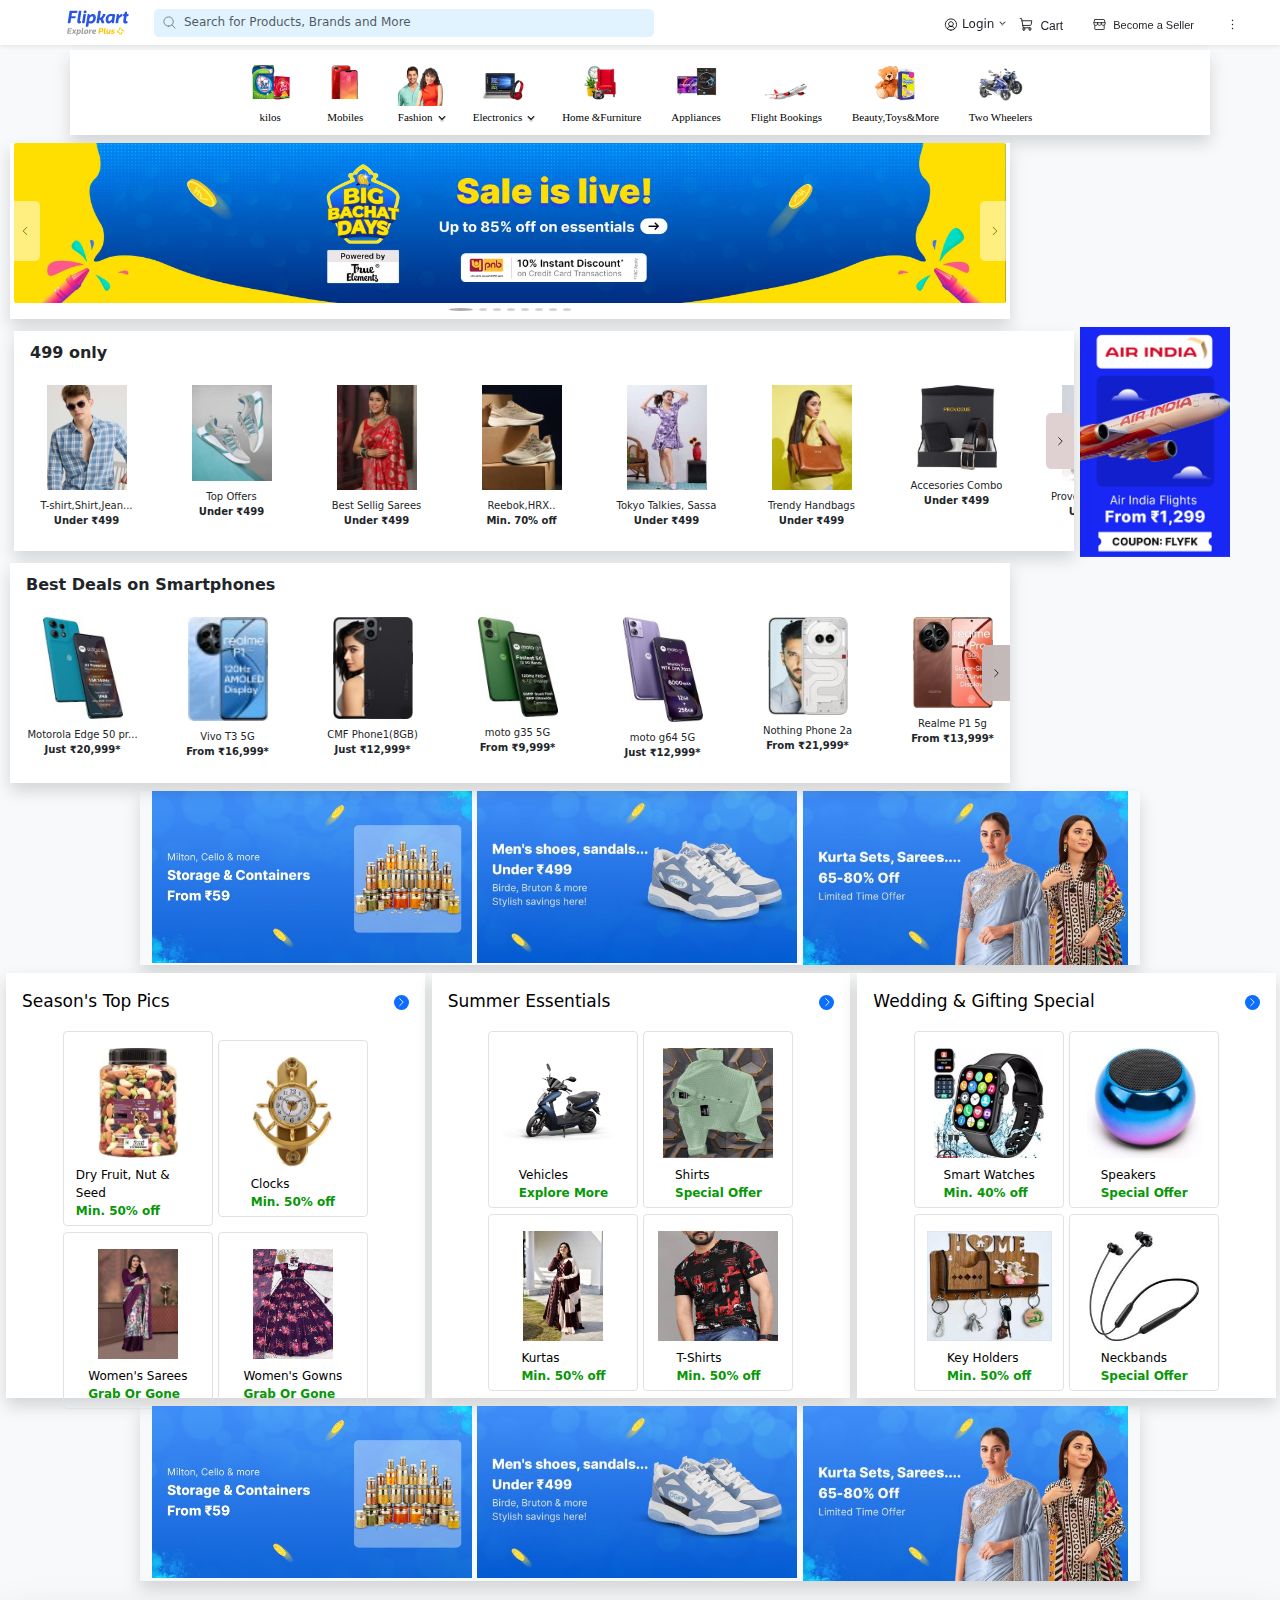
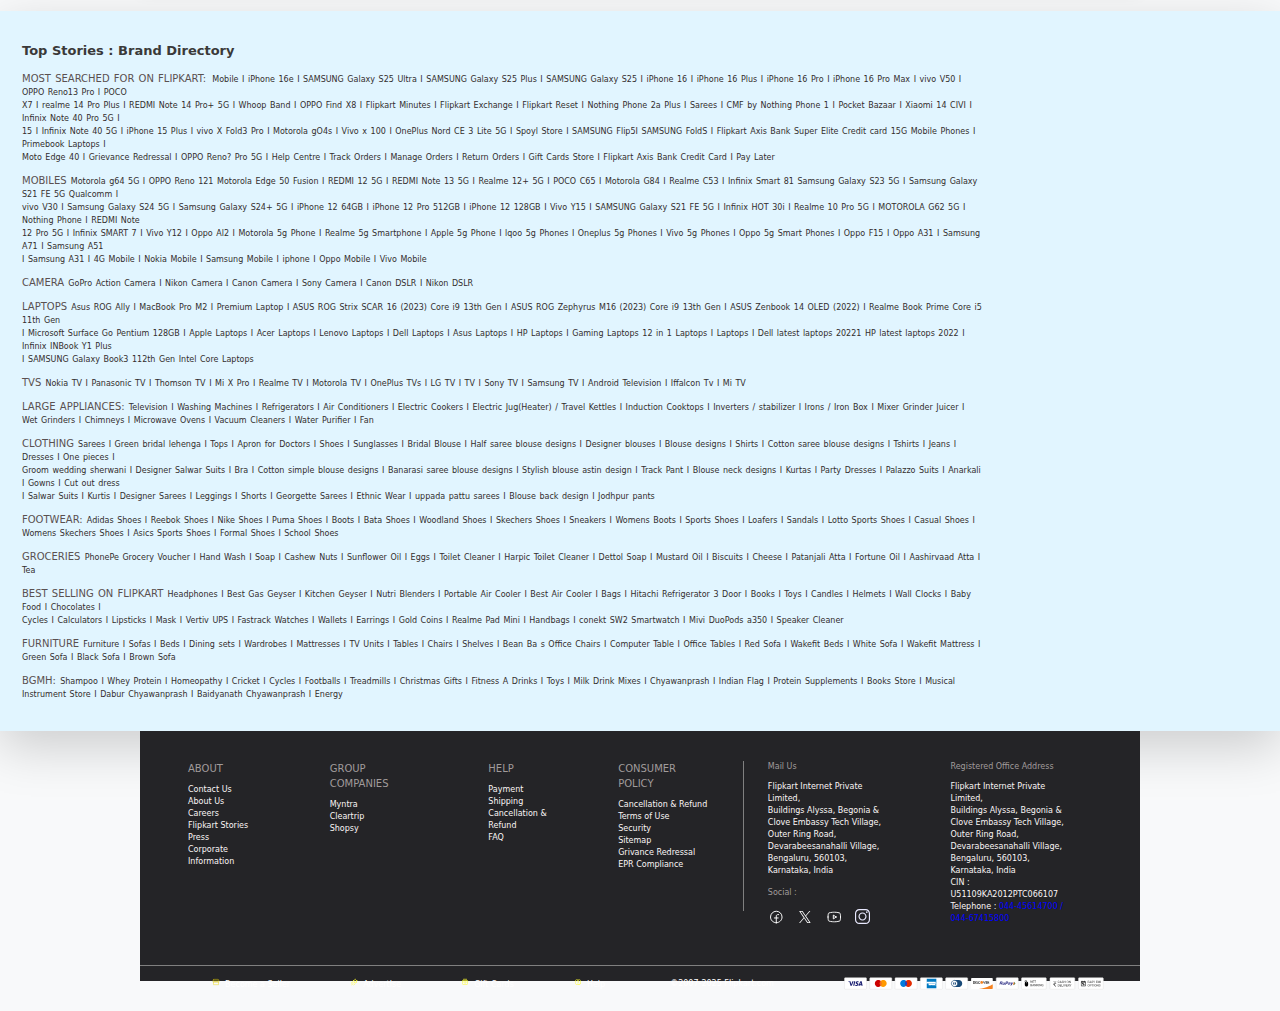
<file: index copy.html>
<html >
<head>


<title>Flipkart-Clone</title>
<link href="https://fonts.googleapis.com/css2?family=Mulish:wght@400;600;700&display=swap" rel="stylesheet">
<link href="https://fonts.googleapis.com/css2?family=Inter:wght@100;200;300;400;500;600;700;800;900&display=swap" rel="stylesheet">

<link rel="stylesheet" href="./css/style.css">  <!-- Link to your custom CSS -->
<link rel="stylesheet" href="./css/bootstrap.css">
<script src="./js/bootstrap.bundle.js"></script>

<script>
function showDropdown() {
document.getElementById("searchDropdown").classList.remove("d-none");
}

function filterSuggestions() {
let input = document.getElementById("searchInput").value.toLowerCase();
let listItems = document.querySelectorAll("#suggestionList li");

listItems.forEach(item => {
let text = item.textContent.toLowerCase();
if (text.includes(input)) {
item.style.display = "flex";
} else {
item.style.display = "none";
}
});
}

// Hide dropdown when clicking outside
document.addEventListener("click", function (event) {
let searchBox = document.getElementById("searchInput");
let dropdown = document.getElementById("searchDropdown");

if (!searchBox.contains(event.target) && !dropdown.contains(event.target)) {
dropdown.classList.add("d-none");
}
});




</script>


</head>
<body class="bg-light ">

<!-- Navbar -->
<div>
    <nav class="navbar navbar-expand-lg navbar-light  fixed-top shadow-sm">
<div class="container-fluid ">
<!-- Flipkart Logo -->
<a class="navbar-brand fw-bold text-primary logo " href="#">
<img src="./images/logo.svg" alt="" height="60" width="110" class="mx-2 ">
</a>

<!-- Toggle Button for Small Screens -->
<button class="navbar-toggler" type="button" data-bs-toggle="collapse" data-bs-target="#navbarNav">
<span class="navbar-toggler-icon"></span>
</button>

<div class="collapse navbar-collapse" id="navbarNav">
<div class="d-flex flex-column flex-lg-row w-100 justify-content-between align-items-center">


<!-- Search Bar with Dropdown Suggestions -->
<div class="position-relative w-75 h-25 p-0 mt-4 mb-4">
<div class="input-group search">
<!-- Search Icon Inside Input -->
<span class="input-group-text one border-0 p-1 mx-1 ">
<img src="./images/search.svg" alt="Search" height="15" width="15" >
</span>
<input class="form-control border-0 shadow-none font p-0 mb-1 one" type="search" id="searchInput" placeholder="Search for Products, Brands and More" onfocus="showDropdown()" onkeyup="filterSuggestions()">
</div>

<!-- Dropdown for Search Suggestions -->
<div class="search-dropdown position-absolute w-100  bg-white shadow d-none" id="searchDropdown">
<p class=" fw-bolder  px-3 pt-2 mb-1 text-muted" style="font-size: 10px; ">Discover More</p>
<ul class="list-group list-unstyled" id="suggestionList">
<li class="list-group-item px-2 py-1 border-0 search2"><img src="./images/search.svg" class="mx-2" height="15" width="15" > shoes</li>
<li class="list-group-item px-2 py-1 border-0 search2"><img src="./images/search.svg" class="mx-2" height="15" width="15" > mobiles</li>
<li class="list-group-item px-2 py-1 border-0 search2"><img src="./images/search.svg" class="mx-2" height="15" width="15" > t shirts</li>
<li class="list-group-item px-2 py-1 border-0 search2"><img src="./images/search.svg" class="mx-2" height="15" width="15" > laptops</li>
<li class="list-group-item px-2 py-1 border-0 search2"><img src="./images/search.svg" class="mx-2" height="15" width="15" > watches</li>
<li class="list-group-item px-2 py-1 border-0 search2"><img src="./images/search.svg" class="mx-2" height="15" width="15" > tv</li>
<li class="list-group-item px-2 py-1 border-0 search2"><img src="./images/search.svg" class="mx-2" height="15" width="15" > sarees</li>
</ul>
</div>
</div>


<!-- Navbar Items -->
<ul class="navbar-nav mt-3 " style="position: relative;">
<!-- Login Dropdown -->
<div class="dropdown login-dropdown col-lg-10" style="position: absolute; left: -40%; top:-70%;; transform: translateX(-50%);">
    <button class="btn login-btn dropdown-toggle login btn-sm " type="button" id="loginDropdown" data-bs-toggle="dropdown" aria-expanded="false" data-bs-auto-close="outside" >
        <img src="./images/login.svg" alt="Profile" class="profile-icon"> <!-- Left Profile Image -->
        Login
        <img src="./images/dropdown.svg" alt="Dropdown" class="dropdown-icon"> <!-- Right Dropdown Image -->
    </button>
    
    <!-- Dropdown Menu -->
    <ul class="dropdown-menu border-0 shadow rounded " aria-labelledby="loginDropdown">
        <div class="d-flex my-2" >
            <li><a class="dropdown-item" href="#">New Customer?</a></li>
        <li><a class="dropdown-item text-primary fw-bold" href="#">Sign Up</a></li>
        </div>
        <li><hr class="dropdown-divider"></li> <!-- Divider -->
        <li class="d-flex mx-2 my-3 z-0" style="margin-top: 5px !important;"  >
            <img src="./images/login.svg" alt="" height="15" width="15" class="mx-1 ">
            <a class="dropdown-item profile z-n1 " href="#">My Profile</a>
        </li>
        <li class="d-flex mx-2 my-3 z-0 "  >
            <img src="./images/fpluszone.svg" alt="" height="15" width="15" class="mx-1 ">
            <a class="dropdown-item profile z-n1 " href="#">Flipkart Plus Zone</a>
        </li>
        <li class="d-flex mx-2 my-3 z-0 "  >
            <img src="./images/orders.svg" alt="" height="15" width="15" class="mx-1 ">
            <a class="dropdown-item profile z-n1 " href="#">Orders</a>
        </li>
        <li class="d-flex mx-2 my-3 z-0 "  >
            <img src="./images/whishlist.svg" alt="" height="15" width="15" class="mx-1 ">
            <a class="dropdown-item profile z-n1 " href="#">Whishlist</a>
        </li>
        <li class="d-flex mx-2 my-3 z-0 "  >
            <img src="./images/rewards.svg" alt="" height="15" width="15" class="mx-1 ">
            <a class="dropdown-item profile z-n1 " href="#">Rewards</a>
        </li>
        <li class="d-flex mx-2 my-3 z-0 " style="margin-bottom: 0px !important;" >
            <img src="./images/giftcard.svg" alt="" height="15" width="15" class="mx-1 ">
            <a class="dropdown-item profile z-n1 " href="#">Gift Cards</a>
        </li>

    </ul>
</div>

<!-- Cart -->
<li class="nav-item mr-5 cart1 "   style="position: absolute; left: -18%;top:-10; transform: translateX(-50%);">
    <a class="nav-link text-dark cart d-flex" href="#">
        <img src="./images/cart.svg" alt="" height="15" width="15">
        <i class="bi bi-cart "></i> Cart
    </a>
</li>

<!-- Become a Seller -->
<li class="nav-item seller" style="margin-top: -10; " >
    <a class="nav-link text-dark cart d-flex seller2 " href="#">
        <img src="./images/seller.svg" alt="" height="15" width="15">
        <i class="bi bi-cart"></i> Become a Seller
    </a>
</li>

<!-- 3 Dots Dropdown -->
<li class="nav-item dropdown dot " >
    <a class="nav-link dropdown-toggle text-dark" href="#" id="moreDropdown" role="button" data-bs-toggle="dropdown">
        <img src="./images/3dot.svg" alt="" height="15" width="15">
    </a>
    <ul class="dropdown-menu dot2 shadow border-0 ">
        <li><a class="dropdown-item" href="#">Notifications</a></li>
        <li><a class="dropdown-item" href="#">Customer Support</a></li>
        <li><a class="dropdown-item" href="#">Settings</a></li>
    </ul>
</li>
</ul>
</div>
</div>
</div>
</nav>


<!-- another navbar  -->

<div class=" container-fluid">
<nav class="main-navbar container outer shadow text-center col-12 d-flex justify-content-center ">
<ul class="nav-links ">
<li ><a href="#" class="kilos d-flex flex-column justify-content-center nohover">
<img src="./images/kilos.png" alt="" height="45" width="45">
kilos</a></li>
<li><a href="#" class="kilos d-flex flex-column justify-content-center nohover">
<img src="./images/mobiles.png" alt="" height="45" width="45">
Mobiles</a></li>

<!-- Fashion Dropdown -->
<li class="dropdown">
<a href="#" class="kilos d-flex flex-column justify-content-center nohover fashion">
<img src="./images/fashion.png" alt="" height="45" width="45">
<div class="d-flex align-items-center fashion" style="position: relative;">
    <span >Fashion</span>
    <div class="wrapper">
        <img src="./images/dropdown.svg" alt="" height="10" width="10" class="my-1 mx-1 fash1">
        <img src="./images/dropdown.svg" alt="" height="10" width="10" class="my-1 mx-1 fash2">
    
    </div>
    </div> </a>
<ul class="dropdown-menu border-0  bg-light drop" style="margin-top: 15 !important;">
<li class="has-submenu position-relative">
<a href="#" class="liSize1 d-flex align-items-center justify-content-between px-2 py-2 my-1">
    <span>Men's Top Wear</span> 
    <img src="./images/dropleft.svg" alt="" width="10" height="10">
</a>
<ul class="submenu  bg-light" >
    <li ><a href="#" class="liSize fw-bold">More in Men's Top wear</a></li>
    <li><a href="#" class="liSize">All</a></li>
    <li><a href="#" class="liSize">T-shirt</a></li>
    <li><a href="#" class="liSize">Formal shirts</a></li>
    <li><a href="#" class="liSize">Kurtas</a></li>
    <li><a href="#" class="liSize">Ethnic Sets</a></li>
</ul>
</li>
<li class="has-submenu position-relative">
<a href="#" class="liSize1 d-flex align-items-center justify-content-between px-2 py-2 mb-1">
    <span>Men's bottom Wear</span>
    <img src="./images/dropleft.svg" alt="" width="10" height="10">
 </a>
<ul class="submenu  bg-light" >
    <li ><a href="#" class="liSize fw-bold">More in Men's Bottom wear</a></li>
    <li><a href="#" class="liSize">All</a></li>
    <li><a href="#" class="liSize">Jeans</a></li>
    <li><a href="#" class="liSize">Trousers</a></li>
    <li><a href="#" class="liSize">Trackpants</a></li>
    <li><a href="#" class="liSize">Shorts</a></li>
    <li><a href="#" class="liSize">Cargos</a></li>
</ul>
</li>
<li class="has-submenu position-relative">
<a href="#" class="liSize1 d-flex align-items-center justify-content-between px-2 py-2 mb-1">
   <span> Women Ethnic </span>
    <img src="./images/dropleft.svg" alt="" width="10" height="10">
</a>
<ul class="submenu  bg-light" >
    <li ><a href="#" class="liSize fw-bold">More in Women etnic</a></li>
    <li><a href="#" class="liSize">All</a></li>
    <li><a href="#" class="liSize">Sarees</a></li>
    <li><a href="#" class="liSize">Kurtas & kurtis</a></li>
    <li><a href="#" class="liSize">Gowns</a></li>
    <li><a href="#" class="liSize">Dupatta</a></li>
</ul>
</li>
<li class="has-submenu position-relative">
<a href="#" class="liSize1 d-flex align-items-center justify-content-between px-2 py-2 mb-1">
   <span> Kids</span>
    <img src="./images/dropleft.svg" alt="" width="10" height="10">
 </a>
<ul class="submenu  bg-light" >
    <li ><a href="#" class="liSize fw-bold">More in kids</a></li>
    <li><a href="#" class="liSize">All</a></li>
    <li><a href="#" class="liSize">Dresses</a></li>
    <li><a href="#" class="liSize">Infant Wear</a></li>
    <li><a href="#" class="liSize">Kids Sports Shoes</a></li>
    <li><a href="#" class="liSize">Shorts</a></li>
</ul>
</li>
<li class="has-submenu position-relative">
<a href="#" class="liSize1 d-flex align-items-center justify-content-between px-2 py-2 mb-1">
     <span>Winter </span>
     <img src="./images/dropleft.svg" alt="" width="10" height="10">
    </a>
<ul class="submenu  bg-light" >
    <li ><a href="#" class="liSize fw-bold">More in Winter</a></li>
    <li><a href="#" class="liSize">All</a></li>
    <li><a href="#" class="liSize">Jacket</a></li>
    <li><a href="#" class="liSize">Sweatshirts</a></li>
    <li><a href="#" class="liSize">Shrugs</a></li>
    <li><a href="#" class="liSize">Thermals</a></li>
</ul>
</li>
<li class="has-submenu position-relative">
<a href="#" class="liSize1 d-flex align-items-center justify-content-between px-2 py-2 mb-1">
   <span> Women Western</span>
    <img src="./images/dropleft.svg" alt="" width="10" height="10">
 </a>
<ul class="submenu  bg-light" >
    <li ><a href="#" class="liSize fw-bold">More in Women Western</a></li>
    <li><a href="#" class="liSize">All</a></li>
    <li><a href="#" class="liSize">Boxers</a></li>
    <li><a href="#" class="liSize">Vests</a></li>
    <li><a href="#" class="liSize">Innerwear</a></li>
    <li><a href="#" class="liSize">slippers Flip</a></li>
</ul>
</li>

</ul>
</li>

<!-- Electronics Dropdown -->
<li class="dropdown">
    <a href="#" class="kilos d-flex flex-column justify-content-center nohover fashion">
    <img src="./images/Electronics.png" alt="" height="45" width="45">
    <div class="d-flex align-items-center fashion" style="position: relative;">
        <span >Electronics</span>
        <div class="wrapper">
            <img src="./images/dropdown.svg" alt="" height="10" width="10" class="my-1 mx-1 fash1">
            <img src="./images/dropdown.svg" alt="" height="10" width="10" class="my-1 mx-1 fash2">
        
        </div>
        </div> </a>
    <ul class="dropdown-menu border-0  bg-light drop" style="margin-top: 15 !important;">
    <li class="has-submenu position-relative">
    <a href="#" class="liSize1 d-flex align-items-center justify-content-between px-2 py-2 my-1">
        <span>Audio</span> 
        <img src="./images/dropleft.svg" alt="" width="10" height="10">
    </a>
    <ul class="submenu  bg-light" >
        <li ><a href="#" class="liSize fw-bold">More in Audio</a></li>
        <li><a href="#" class="liSize">All</a></li>
        <li><a href="#" class="liSize">Bluetooth Headphones</a></li>
        <li><a href="#" class="liSize">Soundbar</a></li>
        <li><a href="#" class="liSize">Wired Headphones</a></li>
        <li><a href="#" class="liSize">Home Theartre</a></li>
        <li><a href="#" class="liSize">True WireLess Headphones</a></li>
    </ul>
    </li>
    <li class="has-submenu position-relative">
    <a href="#" class="liSize1 d-flex align-items-center justify-content-between px-2 py-2 mb-1">
        <span>Games</span>
        <img src="./images/dropleft.svg" alt="" width="10" height="10">
     </a>
    <ul class="submenu  bg-light" >
        <li ><a href="#" class="liSize fw-bold">More in Games</a></li>
        <li><a href="#" class="liSize">All</a></li>
        <li><a href="#" class="liSize">Mouse</a></li>
        <li><a href="#" class="liSize">Keyboards</a></li>
        <li><a href="#" class="liSize">Gamepads</a></li>
        <li><a href="#" class="liSize">Games</a></li>
        <li><a href="#" class="liSize">Controllers</a></li>
    </ul>
    </li>
    <li class="has-submenu position-relative">
    <a href="#" class="liSize1 d-flex align-items-center justify-content-between px-2 py-2 mb-1">
       <span> Powerbank </span>
        <img src="./images/dropleft.svg" alt="" width="10" height="10">
    </a>
    <ul class="submenu  bg-light" >
        <li ><a href="#" class="liSize fw-bold">More in Powerbank</a></li>
        <li><a href="#" class="liSize">All</a></li>
        <li><a href="#" class="liSize">Powerbank</a></li>
        
    </ul>
    </li>
    <li class="has-submenu position-relative">
    <a href="#" class="liSize1 d-flex align-items-center justify-content-between px-2 py-2 mb-1">
       <span>Smart Wearables</span>
        <img src="./images/dropleft.svg" alt="" width="10" height="10">
     </a>
    <ul class="submenu  bg-light" >
        <li ><a href="#" class="liSize fw-bold">More in Smart Wearables</a></li>
        <li><a href="#" class="liSize">All</a></li>
        <li><a href="#" class="liSize">Smart Watches </a></li>
        <li><a href="#" class="liSize">Smart bands</a></li>
        <li><a href="#" class="liSize">Smart Glasses</a></li>
        <li><a href="#" class="liSize">Smart Rings</a></li>
        <li><a href="#" class="liSize">Smart Rings</a></li>
        <li><a href="#" class="liSize">Smart Trackers</a></li>
    </ul>
    </li>
    <li class="has-submenu position-relative">
    <a href="#" class="liSize1 d-flex align-items-center justify-content-between px-2 py-2 mb-1">
         <span>Storage </span>
         <img src="./images/dropleft.svg" alt="" width="10" height="10">
        </a>
    <ul class="submenu  bg-light" >
        <li ><a href="#" class="liSize fw-bold">More in Storage</a></li>
        <li><a href="#" class="liSize">All</a></li>
        <li><a href="#" class="liSize">Memory cards</a></li>
        <li><a href="#" class="liSize">Pendrive</a></li>
        <li><a href="#" class="liSize">Hard Drive</a></li>
        <li><a href="#" class="liSize">Hard Disk</a></li>
    </ul>
    </li>
    <li class="has-submenu position-relative">
    <a href="#" class="liSize1 d-flex align-items-center justify-content-between px-2 py-2 mb-1">
       <span> Tablets</span>
        <img src="./images/dropleft.svg" alt="" width="10" height="10">
     </a>
    <ul class="submenu  bg-light" >
        <li ><a href="#" class="liSize fw-bold">More in Tablets</a></li>
        <li><a href="#" class="liSize">All</a></li>
        <li><a href="#" class="liSize">Tablets</a></li>
        
    </ul>
    </li>
    
    </ul>
    </li>
<!-- Home and furnitur  -->
<li class="dropdown">
<a href="#" class="kilos d-flex flex-column justify-content-center nohover">
<img src="./images/home&furniture.jpeg" alt="" height="45" width="45">
Home &Furniture</a>
<ul class="dropdown-menu">
<li class="has-submenu">
<a href="#">Mobiles ▸</a>
<ul class="submenu">
    <li><a href="#">Samsung</a></li>
    <li><a href="#">Apple</a></li>
    <li><a href="#">OnePlus</a></li>
</ul>
</li>
<li><a href="#">Laptops</a></li>
<li><a href="#">Tablets</a></li>
</ul>
</li>

<li><a href="#" class="kilos d-flex flex-column justify-content-center nohover">
<img src="./images/appliances.jpeg" alt="" height="45" width="45">
Appliances</a></li>
<li><a href="#" class="kilos d-flex flex-column justify-content-center nohover">
<img src="./images/flight.png" alt="" height="45" width="45">
Flight Bookings</a></li>


<!-- Toys & More Dropdown -->
<li class="dropdown">
<a href="#" class="kilos d-flex flex-column justify-content-center nohover">
<img src="./images/beauty,toys&more.png" alt="" height="45" width="45">
Beauty,Toys&More </a>
<ul class="dropdown-menu">
<li class="has-submenu">
<a href="#" class="kilos">Beauty ▸</a>
<ul class="submenu">
    <li><a href="#">Makeup</a></li>
    <li><a href="#">Skincare</a></li>
</ul>
</li>
<li><a href="#" >Toys</a></li>
<li><a href="#">Stationery</a></li>
</ul>
</li>
<!-- two wheelers  -->
<li class="dropdown">
<a href="#" class="kilos d-flex flex-column justify-content-center nohover">
<img src="./images/twoWheelers.png" alt="" height="45" width="45">
Two Wheelers </a>
<ul class="dropdown-menu">
<li class="has-submenu">
<a href="#" class="kilos">Beauty ▸</a>
<ul class="submenu">
    <li><a href="#">Makeup</a></li>
    <li><a href="#">Skincare</a></li>
</ul>
</li>
<li><a href="#" >Toys</a></li>
<li><a href="#">Stationery</a></li>
</ul>
</li>


</ul>
</div>
</nav>

<!--Slider-->

<div id="carouselExampleIndicators" class="carousel slide shadow px-1 pb-3 bg-white " data-bs-ride="carousel" data-bs-interval="4000">
  
    <!-- Indicators (dots) -->
    <div class="carousel-indicators ">
      <button type="button" data-bs-target="#carouselExampleIndicators" data-bs-slide-to="0" class="active" aria-current="true" aria-label="Slide 1"></button>
      <button type="button" data-bs-target="#carouselExampleIndicators" data-bs-slide-to="1" aria-label="Slide 2"></button>
      <button type="button" data-bs-target="#carouselExampleIndicators" data-bs-slide-to="2" aria-label="Slide 3"></button>
      <button type="button" data-bs-target="#carouselExampleIndicators" data-bs-slide-to="3" aria-label="Slide 3"></button>
      <button type="button" data-bs-target="#carouselExampleIndicators" data-bs-slide-to="4" aria-label="Slide 3"></button>
      <button type="button" data-bs-target="#carouselExampleIndicators" data-bs-slide-to="5" aria-label="Slide 3"></button>
      <button type="button" data-bs-target="#carouselExampleIndicators" data-bs-slide-to="6" aria-label="Slide 3"></button>
      <button type="button" data-bs-target="#carouselExampleIndicators" data-bs-slide-to="7" aria-label="Slide 3"></button>
    </div>
  
    <!-- Carousel Images -->
    <div class="carousel-inner">
      <div class="carousel-item active">
        <img src="./images/slider7.jpeg" class="d-block w-100  rounded" alt="Technology">
      </div>
      <div class="carousel-item">
        <img src="./images/slider8.jpeg" class="d-block w-100  rounded" alt="Fashion">
      </div>
      <div class="carousel-item">
        <img src="./images/slider2.jpeg" class="d-block w-100  rounded" alt="Nature">
      </div>
      <div class="carousel-item">
        <img src="./images/slider3.jpeg" class="d-block w-100  rounded" alt="Nature">
      </div>
      <div class="carousel-item">
        <img src="./images/slider4.jpeg" class="d-block w-100  rounded" alt="Nature">
      </div>
      <div class="carousel-item">
        <img src="./images/slider5.jpeg" class="d-block w-100  rounded" alt="Nature">
      </div>
      <div class="carousel-item">
        <img src="./images/slider6.jpeg" class="d-block w-100  rounded" alt="Nature">
      </div>
      <div class="carousel-item">
        <img src="./images/slider1.jpeg" class="d-block w-100  rounded" alt="Nature">
      </div>
      
    </div>

  
    <!-- Navigation Buttons -->
    <button class="carousel-control-prev custom-btn " type="button" data-bs-target="#carouselExampleIndicators" data-bs-slide="prev">
      <span class="carousel-control-prev-icon small-arrow" aria-hidden="true"></span>
      <span class="visually-hidden">Previous</span>
    </button>
    <button class="carousel-control-next custom-btn" type="button" data-bs-target="#carouselExampleIndicators" data-bs-slide="next">
      <span class="carousel-control-next-icon small-arrow" aria-hidden="true"></span>
      <span class="visually-hidden">Next</span>
    </button>
  </div>
 
<!-- Hero-1   -->
<div class="d-flex flex-lg-row mx-1">
<div class="custom-slider-container col-md-10 shadow">
    <span style="font-weight: 600; display: block; margin-top: 10px;" class="mx-3 " >499 only</span>
    <button id="prev-button" class="button custom-prev" disabled>
        <img src="./images/dropleft.svg" alt="" height="12" width="12" style="rotate: 180deg;">
    </button>
    <div class="custom-slider">
        <div class="custom-slide d-flex flex-column align-items-center ">
            <img src="./images/ladka.jpeg" alt="" height="105" width="80">
            <span class="tshirt my-2">T-shirt,Shirt,Jean... <br> <b>Under ₹499</b></span>
        </div>
        <div class="custom-slide d-flex flex-column align-items-center ">
            <img src="./images/jute1.jpeg" alt="" height="105" width="80">
            <span class="tshirt my-2">Top Offers <br> <b>Under ₹499</b></span>
        </div>
        <div class="custom-slide d-flex flex-column align-items-center ">
            <img src="./images/sareewali.jpeg" alt="" height="105" width="80">
            <span class="tshirt my-2">Best Sellig Sarees <br> <b>Under ₹499</b></span>
        </div>
        <div class="custom-slide d-flex flex-column align-items-center ">
            <img src="./images/jute2.jpeg" alt="" height="105" width="80">
            <span class="tshirt my-2">Reebok,HRX.. <br> <b>Min. 70% off</b></span>
        </div>
        <div class="custom-slide d-flex flex-column align-items-center ">
            <img src="./images/ladki.jpeg" alt="" height="105" width="80">
            <span class="tshirt my-2">Tokyo Talkies, Sassa <br> <b>Under ₹499</b></span>
        </div>
        <div class="custom-slide d-flex flex-column align-items-center ">
            <img src="./images/pursewali.jpeg" alt="" height="105" width="80">
            <span class="tshirt my-2">Trendy Handbags <br> <b>Under ₹499</b></span>
        </div>
        <div class="custom-slide d-flex flex-column align-items-center ">
            <img src="./images/belt.jpeg" alt="" height="105" width="80">
            <span class="tshirt my-2">Accesories Combo <br> <b>Under ₹499</b></span>
        </div>
        <div class="custom-slide d-flex flex-column align-items-center ">
            <img src="./images/ghadi.jpeg" alt="" height="105" width="80">
            <span class="tshirt my-2">Provogue,Killer&M... <br> <b>Under ₹499</b></span>
        </div>
        
    </div>
    
    <button id="next-button" class="button custom-next">
        <img src="./images/dropleft.svg" alt="" height="12" width="12"></button>
</div>
<!--airIndia img-->
 
<img src="./images/airIndia.jpeg" alt=""  class="airIndia" >

</div>

<!-- hero-2 -->

<div class="new-slider-container  shadow">
    <span style="font-weight: 600; display: block; margin-top: 10px;" class="mx-3">
        Best Deals on Smartphones</span>
    <button id="new-prev-button" class="button new-prev" disabled>
        <img src="./images/dropleft.svg" alt="" height="12" width="12" style="rotate: 180deg;">
    </button>
    <div class="new-slider">
        <div class="new-slide d-flex flex-column align-items-center">
            <img src="./images/mobile1.jpeg" alt="" height="105" width="80">
            <span class="tshirt my-2">Motorola Edge 50 pr... <br> <b>Just ₹20,999*</b></span>
        </div>
        <div class="new-slide d-flex flex-column align-items-center">
            <img src="./images/mobile2.jpeg" alt="" height="105" width="80">
            <span class="tshirt my-2">Vivo T3 5G <br> <b>From ₹16,999*</b></span>
        </div>
        <div class="new-slide d-flex flex-column align-items-center">
            <img src="./images/mobile3.jpeg" alt="" height="105" width="80">
            <span class="tshirt my-2">CMF Phone1(8GB) <br> <b>Just ₹12,999*</b></span>
        </div>
        <div class="new-slide d-flex flex-column align-items-center">
            <img src="./images/mobile4.jpeg" alt="" height="105" width="80">
            <span class="tshirt my-2">moto g35 5G <br> <b>From ₹9,999*</b></span>
        </div>
        <div class="new-slide d-flex flex-column align-items-center">
            <img src="./images/mobile5.jpeg" alt="" height="105" width="80">
            <span class="tshirt my-2"> moto g64 5G<br> <b>Just ₹12,999*</b></span>
        </div>
        <div class="new-slide d-flex flex-column align-items-center">
            <img src="./images/mobile6.jpeg" alt="" height="105" width="80">
            <span class="tshirt my-2">Nothing Phone 2a <br> <b>From ₹21,999*</b></span>
        </div>
        <div class="new-slide d-flex flex-column align-items-center">
            <img src="./images/mobile7.jpeg" alt="" height="105" width="80">
            <span class="tshirt my-2">Realme P1 5g <br> <b>From ₹13,999*</b></span>
        </div>
        <div class="new-slide d-flex flex-column align-items-center">
            <img src="./images/mobile8.jpeg" alt="" height="105" width="80">
            <span class="tshirt my-2">Poco M7 pro 5G <br> <b>From ₹13,999*</b></span>
        </div>
    </div>
    <button id="new-next-button" class="button new-next">
        <img src="./images/dropleft.svg" alt="" height="12" width="12">
    </button>
</div>

<!-- hero-3 -->

<div class="container-fluid hero31 d-flex shadow my-2">
    <div class="col-4">
        <a href="#">
            <img src="./images/hero31.jpeg" alt="" width="320">
        </a>
    </div>
    <div class="col-4">
        <a href="#">
            <img src="./images/hero32.jpeg" alt="" width="320">
        </a>
    </div>
    <div class="col-4">
        <a href="#">
            <img src="./images/hero33.jpeg" alt="" width="325">
        </a>
    </div>
</div>

<!-- hero-4 -->
<div class="container-fluid d-flex bg-light">
    <div class="col-4 hero4 shadow rounded-0" style="margin-right: 3px; margin-left: -6px; background-color: white;">
        <a href="#" class="link-underline link-underline-opacity-0">
           <div class="d-flex flex-lg-row mx-3 py-3 align-items-center justify-content-between" >
            <span style="font-size: 17px; font-weight: 500; color: black;">Season's Top Pics</span>
            <div class="rounded-circle bg-primary d-flex align-items-center justify-content-center" style="width: 15px; height: 15px; ">  
                 <img src="./images/dropleft.svg" alt="" height="12" width="12" style="filter: invert(100%) sepia(100%) saturate(1000%) hue-rotate(180deg) brightness(1.5);
            "></div>
           </div>

           <div class="row row-cols-2 align-items-center justify-content-center ">
            <div class="d-flex flex-column border border-1  align-items-center justify-content-center py-3 rounded-1" style="max-width: 150; margin-right: 2.5px; padding-bottom: 5px !important;">
                <img src="./images/season1.jpeg" alt="" height="110" width="80" class="hero41">
                <span class="pt-2 " style="font-size: 12px; color: black; ">Dry Fruit, Nut & Seed <br><b style=" color: rgb(7, 151, 7); font-weight: 600;">Min. 50% off</b></span>
            </div>
            <div class="d-flex flex-column border border-1  align-items-center justify-content-center py-3 rounded-1" style="max-width: 150; margin-left: 2.5px; padding-bottom: 5px !important;">
                <img src="./images/season2.jpeg" alt="" height="110" width="80" class="hero41">
                <span class="pt-2 " style="font-size: 12px; color: black; ">Clocks <br><b style=" color: rgb(7, 151, 7); font-weight: 600;">Min. 50% off</b></span>
            </div>
            <div class="d-flex flex-column border border-1  align-items-center justify-content-center py-3 rounded-1" style="max-width: 150; margin-right: 2.5px; margin-top: 6px; padding-bottom: 5px !important;">
                <img src="./images/season3.jpeg" alt="" height="110" width="80" class="hero41">
                <span class="pt-2 " style="font-size: 12px; color: black; ">Women's Sarees <br><b style=" color: rgb(7, 151, 7); font-weight: 600;">Grab Or Gone</b></span>
            </div>
            <div class="d-flex flex-column border border-1  align-items-center justify-content-center py-3 rounded-1" style="max-width: 150; margin-left: 2.5px; margin-top: 6px; padding-bottom: 5px !important;">
                <img src="./images/season4.jpeg" alt="" height="110" width="80" class="hero41">
                <span class="pt-2 " style="font-size: 12px; color: black; ">Women's Gowns <br><b style=" color: rgb(7, 151, 7); font-weight: 600;">Grab Or Gone</b></span>
            </div>
           </div>
        </a>
    </div>
    <div class="col-4 hero4 shadow  rounded-0" style="margin-left: 4px; margin-right: 4px; background-color: white;">
        <a href="#" class="link-underline link-underline-opacity-0">
            <div class="d-flex flex-lg-row mx-3 py-3 align-items-center justify-content-between" >
             <span style="font-size: 17px; font-weight: 500; color: black;">Summer Essentials</span>
             <div class="rounded-circle bg-primary d-flex align-items-center justify-content-center" style="width: 15px; height: 15px; ">  
                  <img src="./images/dropleft.svg" alt="" height="12" width="12" style="filter: invert(100%) sepia(100%) saturate(1000%) hue-rotate(180deg) brightness(1.5);
             "></div>
            </div>
 
            <div class="row row-cols-2 align-items-center justify-content-center ">
             <div class="d-flex flex-column border border-1  align-items-center justify-content-center py-3 rounded-1" style="max-width: 150; margin-right: 2.5px; padding-bottom: 5px !important;">
                 <img src="./images/summer1.png" alt="" height="110" width="150" class="hero41">
                 <span class="pt-2 " style="font-size: 12px; color: black; ">Vehicles <br><b style=" color: rgb(7, 151, 7); font-weight: 600;">Explore More</b></span>
             </div>
             <div class="d-flex flex-column border border-1  align-items-center justify-content-center py-3 rounded-1" style="max-width: 150; margin-left: 2.5px; padding-bottom: 5px !important;">
                 <img src="./images/summer2.jpeg" alt="" height="110" width="110" class="hero41">
                 <span class="pt-2 " style="font-size: 12px; color: black; ">Shirts<br><b style=" color: rgb(7, 151, 7); font-weight: 600;">Special Offer</b></span>
             </div>
             <div class="d-flex flex-column border border-1  align-items-center justify-content-center py-3 rounded-1" style="max-width: 150; margin-right: 2.5px; margin-top: 6px; padding-bottom: 5px !important;">
                 <img src="./images/summer3.jpeg" alt="" height="110" width="80" class="hero41">
                 <span class="pt-2 " style="font-size: 12px; color: black; ">Kurtas <br><b style=" color: rgb(7, 151, 7); font-weight: 600;">Min. 50% off</b></span>
             </div>
             <div class="d-flex flex-column border border-1  align-items-center justify-content-center py-3 rounded-1" style="max-width: 150; margin-left: 2.5px; margin-top: 6px; padding-bottom: 5px !important;">
                 <img src="./images/summer4.jpeg" alt="" height="110" width="120" class="hero41">
                 <span class="pt-2 " style="font-size: 12px; color: black; ">T-Shirts <br><b style=" color: rgb(7, 151, 7); font-weight: 600;">Min. 50% off</b></span>
             </div>
            </div>
         </a>
    </div>
    <div class="col-4 hero4 shadow rounded-0" style="margin-left: 3px; margin-right: -6px; background-color: white;">
        <a href="#" class="link-underline link-underline-opacity-0">
            <div class="d-flex flex-lg-row mx-3 py-3 align-items-center justify-content-between" >
             <span style="font-size: 17px; font-weight: 500; color: black;">Wedding & Gifting Special</span>
             <div class="rounded-circle bg-primary d-flex align-items-center justify-content-center" style="width: 15px; height: 15px; ">  
                  <img src="./images/dropleft.svg" alt="" height="12" width="12" style="filter: invert(100%) sepia(100%) saturate(1000%) hue-rotate(180deg) brightness(1.5);
             "></div>
            </div>
 
            <div class="row row-cols-2 align-items-center justify-content-center ">
             <div class="d-flex flex-column border border-1  align-items-center justify-content-center py-3 rounded-1" style="max-width: 150; margin-right: 2.5px; padding-bottom: 5px !important;">
                 <img src="./images/wedding1.jpeg" alt="" height="110" width="110" class="hero41">
                 <span class="pt-2 " style="font-size: 12px; color: black; ">Smart Watches <br><b style=" color: rgb(7, 151, 7); font-weight: 600;">Min. 40% off</b></span>
             </div>
             <div class="d-flex flex-column border border-1  align-items-center justify-content-center py-3 rounded-1" style="max-width: 150; margin-left: 2.5px; padding-bottom: 5px !important;">
                 <img src="./images/wedding4.jpeg" alt="" height="110" width="115" class="hero41">
                 <span class="pt-2 " style="font-size: 12px; color: black; ">Speakers <br><b style=" color: rgb(7, 151, 7); font-weight: 600;">Special Offer</b></span>
             </div>
             <div class="d-flex flex-column border border-1  align-items-center justify-content-center py-3 rounded-1" style="max-width: 150; margin-right: 2.5px; margin-top: 6px; padding-bottom: 5px !important;">
                 <img src="./images/wedding2.jpeg" alt="" height="110" width="125" class="hero41">
                 <span class="pt-2 " style="font-size: 12px; color: black; ">Key Holders <br><b style=" color: rgb(7, 151, 7); font-weight: 600;">Min. 50% off</b></span>
             </div>
             <div class="d-flex flex-column border border-1  align-items-center justify-content-center py-3 rounded-1" style="max-width: 150; margin-left: 2.5px; margin-top: 6px; padding-bottom: 5px !important;">
                 <img src="./images/wedding3.jpeg" alt="" height="110" width="110" class="hero41">
                 <span class="pt-2 " style="font-size: 12px; color: black; ">Neckbands <br><b style=" color: rgb(7, 151, 7); font-weight: 600;">Special Offer</b></span>
             </div>
            </div>
         </a>
    </div>
</div>

<div class="container-fluid hero31 d-flex shadow my-2">
    <div class="col-4">
        <a href="#">
            <img src="./images/hero31.jpeg" alt="" width="320">
        </a>
    </div>
    <div class="col-4">
        <a href="#">
            <img src="./images/hero32.jpeg" alt="" width="320">
        </a>
    </div>
    <div class="col-4">
        <a href="#">
            <img src="./images/hero33.jpeg" alt="" width="325">
        </a>
    </div>
</div>

<!-- FOOTER -->

<div class="container-fluid shadow-lg" style="margin-top: 30px; background-color: #e1f5ff;">
    <div style="max-width: 1000px;  background-color: #e1f5ff;  padding: 30px">
        <span style="font-size: 13px; color: rgb(58, 57, 57); font-weight: 600;  padding-top: 50px; padding-bottom: 50px; margin-left: -20px !important;"> Top Stories : Brand Directory </span>
       <div style="margin-top: 10px; margin-left: -20px; line-height: 13px; word-spacing: 1px;">
        <span style="font-size: 10; font-weight: 400; color: rgb(90, 80, 80);">MOST SEARCHED FOR ON FLIPKART:</span>
        <span style="font-size: 8; color: rgb(51, 45, 45);">Mobile I iPhone 16e I SAMSUNG Galaxy S25 Ultra I SAMSUNG Galaxy S25 Plus I SAMSUNG Galaxy S25 I iPhone 16 I 
            iPhone 16 Plus I iPhone 16 Pro I iPhone 16 Pro Max I vivo V50 I OPPO Reno13 Pro I POCO <br>
            X7 I realme 14 Pro Plus I REDMI Note 14 Pro+ 5G I Whoop Band I OPPO Find X8 I Flipkart Minutes 
            I Flipkart Exchange I Flipkart Reset I Nothing Phone 2a Plus I Sarees I CMF by Nothing Phone 1 I Pocket Bazaar I Xiaomi 14 CIVI I Infinix Note 40 Pro 5G I <br>
            15 I Infinix Note 40 5G I iPhone 15 Plus I vivo X Fold3 Pro I Motorola gO4s I Vivo x 100 I OnePlus Nord CE 3 Lite 5G I Spoyl Store I SAMSUNG Flip5I SAMSUNG FoldS I Flipkart Axis Bank Super Elite Credit card 15G Mobile Phones I Primebook Laptops I  <br>Moto Edge
            40 I Grievance Redressal I OPPO Reno? Pro 5G I Help Centre I Track Orders I Manage Orders I Return Orders I Gift Cards Store I Flipkart Axis Bank Credit Card I Pay Later 
        </span>
    </div>

 <div style="margin-top: 10px; margin-left: -20px; line-height: 13px; word-spacing: 1px;">
    <span style="font-size: 10; font-weight: 400; color: rgb(90, 80, 80);">MOBILES  </span>   
    <span style="font-size: 8; color: rgb(51, 45, 45);">
        Motorola g64 5G I OPPO Reno 121 Motorola Edge 50 Fusion I REDMI 12 5G I REDMI Note 13 5G I Realme 12+ 5G I POCO C65 I Motorola G84 I Realme C53 I Infinix Smart 81 Samsung Galaxy S23 5G I Samsung Galaxy S21 FE 5G Qualcomm I <br>
    vivo V30 I Samsung Galaxy S24 5G I Samsung Galaxy S24+ 5G I iPhone 12 64GB I iPhone 12 Pro 512GB I iPhone 12 128GB I Vivo Y15 I SAMSUNG Galaxy S21 FE 5G I Infinix HOT 30i I Realme 10 Pro 5G I MOTOROLA G62 5G I Nothing Phone I REDMI Note <br>
    12 Pro 5G I Infinix SMART 7 I Vivo Y12 I Oppo Al2 I Motorola 5g Phone I Realme 5g Smartphone I Apple 5g Phone I lqoo 5g Phones I Oneplus 5g Phones I Vivo 5g Phones I Oppo 5g Smart Phones I Oppo F15 I Oppo A31 I Samsung A71 I Samsung A51 <br>
    I Samsung A31 I 4G Mobile I Nokia Mobile I Samsung Mobile I iphone I Oppo Mobile I Vivo Mobile
    </span>
 </div>
      
 <div style="margin-top: 10px; margin-left: -20px; line-height: 13px; word-spacing: 1px;">
    <span style="font-size: 10; font-weight: 400; color: rgb(90, 80, 80);">CAMERA </span>   
    <span style="font-size: 8; color: rgb(51, 45, 45);">
         GoPro Action Camera I Nikon Camera I Canon Camera I Sony Camera I Canon DSLR I Nikon DSLR 
     </span>   
</div>
 <div style="margin-top: 10px; margin-left: -20px; line-height: 13px; word-spacing: 1px;">
    <span style="font-size: 10; font-weight: 400; color: rgb(90, 80, 80);">LAPTOPS  </span>   
    <span style="font-size: 8; color: rgb(51, 45, 45);">
         Asus ROG Ally I MacBook Pro M2 I Premium Laptop I ASUS ROG Strix SCAR 16 (2023) Core i9 13th Gen I ASUS ROG Zephyrus M16 (2023) Core i9 13th Gen I ASUS Zenbook 14 OLED (2022) I Realme Book Prime Core i5 11th Gen <br>
         I Microsoft Surface Go Pentium 128GB I Apple Laptops I Acer Laptops I Lenovo Laptops I Dell Laptops I Asus Laptops I HP Laptops I Gaming Laptops 12 in 1 Laptops I Laptops I Dell latest laptops 20221 HP latest laptops 2022 I Infinix INBook Y1 Plus <br>
         I SAMSUNG Galaxy Book3 112th Gen Intel Core Laptops
     </span>   
</div>
 <div style="margin-top: 10px; margin-left: -20px; line-height: 13px; word-spacing: 1px;">
    <span style="font-size: 10; font-weight: 400; color: rgb(90, 80, 80);"> TVS  </span>   
    <span style="font-size: 8; color: rgb(51, 45, 45);">
        Nokia TV I Panasonic TV I Thomson TV I Mi X Pro I Realme TV I Motorola TV I OnePlus TVs I LG TV I TV I Sony TV I Samsung TV I Android Television I Iffalcon Tv I Mi TV 
        
     </span>   
</div>
 <div style="margin-top: 10px; margin-left: -20px; line-height: 13px; word-spacing: 1px;">
    <span style="font-size: 10; font-weight: 400; color: rgb(90, 80, 80);">LARGE APPLIANCES:  </span>   
    <span style="font-size: 8; color: rgb(51, 45, 45);">
         Television I Washing Machines I Refrigerators I Air Conditioners I Electric Cookers I Electric Jug(Heater) / Travel Kettles I Induction Cooktops I Inverters / stabilizer I Irons / Iron Box I Mixer Grinder Juicer I Wet Grinders I Chimneys I Microwave Ovens I Vacuum Cleaners I 
         Water Purifier I Fan 
     </span>   
</div>
 <div style="margin-top: 10px; margin-left: -20px; line-height: 13px; word-spacing: 1px;">
    <span style="font-size: 10; font-weight: 400; color: rgb(90, 80, 80);">CLOTHING   </span>   
    <span style="font-size: 8; color: rgb(51, 45, 45);">
        Sarees I Green bridal lehenga I Tops I Apron for Doctors I Shoes I Sunglasses I Bridal Blouse I Half saree blouse designs I Designer blouses I Blouse designs I Shirts I Cotton saree blouse designs I Tshirts I Jeans I Dresses I One pieces I <br>
        Groom wedding sherwani I Designer Salwar Suits I Bra I Cotton simple blouse designs I Banarasi saree blouse designs I Stylish blouse astin design I Track Pant I Blouse neck designs I Kurtas I Party Dresses I Palazzo Suits I Anarkali I Gowns I Cut out dress <br>
        I Salwar Suits I Kurtis I Designer Sarees I Leggings I Shorts I Georgette Sarees I Ethnic Wear I uppada pattu sarees I Blouse back design I Jodhpur pants 
     </span>   
</div>
 <div style="margin-top: 10px; margin-left: -20px; line-height: 13px; word-spacing: 1px;">
    <span style="font-size: 10; font-weight: 400; color: rgb(90, 80, 80);">FOOTWEAR:  </span>   
    <span style="font-size: 8; color: rgb(51, 45, 45);">
         Adidas Shoes I Reebok Shoes I Nike Shoes I Puma Shoes I Boots I Bata Shoes I Woodland Shoes I Skechers Shoes I Sneakers I Womens Boots I Sports Shoes I Loafers I Sandals I Lotto Sports Shoes I Casual Shoes I Womens Skechers Shoes I Asics Sports Shoes I Formal Shoes I School Shoes 
     </span>   
</div>
 <div style="margin-top: 10px; margin-left: -20px; line-height: 13px; word-spacing: 1px;">
    <span style="font-size: 10; font-weight: 400; color: rgb(90, 80, 80);">GROCERIES </span>   
    <span style="font-size: 8; color: rgb(51, 45, 45);">
         PhonePe Grocery Voucher I Hand Wash I Soap I Cashew Nuts I Sunflower Oil I Eggs I Toilet Cleaner I Harpic Toilet Cleaner I Dettol Soap I Mustard Oil I Biscuits I Cheese I Patanjali Atta I Fortune Oil I Aashirvaad Atta I Tea 
     </span>   
</div>
 <div style="margin-top: 10px; margin-left: -20px; line-height: 13px; word-spacing: 1px;">
    <span style="font-size: 10; font-weight: 400; color: rgb(90, 80, 80);">BEST SELLING ON FLIPKART  </span>   
    <span style="font-size: 8; color: rgb(51, 45, 45);">
         Headphones I Best Gas Geyser I Kitchen Geyser I Nutri Blenders I Portable Air Cooler I Best Air Cooler I Bags I Hitachi Refrigerator 3 Door I Books I Toys I Candles I Helmets I Wall Clocks I Baby Food I Chocolates I<br>
          Cycles I Calculators I Lipsticks I Mask  I Vertiv UPS I Fastrack Watches I Wallets I Earrings I Gold Coins I Realme Pad Mini I Handbags I conekt SW2 Smartwatch I Mivi DuoPods a350 I Speaker Cleaner  
     </span>   
</div>
 <div style="margin-top: 10px; margin-left: -20px; line-height: 13px; word-spacing: 1px;">
    <span style="font-size: 10; font-weight: 400; color: rgb(90, 80, 80);">FURNITURE </span>   
    <span style="font-size: 8; color: rgb(51, 45, 45);">
         Furniture I Sofas I Beds I Dining sets I Wardrobes I Mattresses I TV Units I Tables I Chairs I Shelves I Bean Ba s Office Chairs I Computer Table I Office Tables I Red Sofa I Wakefit Beds I White Sofa I Wakefit Mattress I Green Sofa I Black Sofa I Brown Sofa 
     </span>   
</div>
 <div style="margin-top: 10px; margin-left: -20px; line-height: 13px; word-spacing: 1px;">
    <span style="font-size: 10; font-weight: 400; color: rgb(90, 80, 80);">BGMH:  </span>   
    <span style="font-size: 8; color: rgb(51, 45, 45);">
         Shampoo I Whey Protein I Homeopathy I Cricket I Cycles I Footballs I Treadmills I Christmas Gifts I Fitness A Drinks I Toys I Milk Drink Mixes I Chyawanprash I Indian Flag I Protein Supplements 
         I Books Store I Musical Instrument Store I Dabur Chyawanprash I Baidyanath Chyawanprash I Energy 

     </span>   
</div>


    </div>

</div>

<!-- footer2 -->

<div class="container-fluid " style="height: 250px; width: 1000; background: rgb(36, 36, 39);">
    <div class="d-flex flex-lg-row">
<div class="col-7 d-flex mx-3 flex-lg-row ">
    <div style="margin: 30px 10px 20px 20px;" class="d-flex flex-column">
        <span style="font-size: 10px; color: rgb(160, 155, 155); margin-bottom: 8px;">ABOUT</span>
        <a href="#" class="footer link-underline link-underline-opacity-0">Contact Us</a>
        <a href="#" class="footer link-underline link-underline-opacity-0">About Us</a>
        <a href="#" class="footer link-underline link-underline-opacity-0">Careers</a>
        <a href="#" class="footer link-underline link-underline-opacity-0">Flipkart Stories</a>
        <a href="#" class="footer link-underline link-underline-opacity-0">Press</a>
        <a href="#" class="footer link-underline link-underline-opacity-0">Corporate Information</a>
    </div>
    
    <div style="margin: 30px 10px 20px 20px;" class="d-flex flex-column px-4">
        <span style="font-size: 10px; color: rgb(160, 155, 155); margin-bottom: 8px;">GROUP COMPANIES</span>
        <a href="#" class="footer link-underline link-underline-opacity-0">Myntra</a>
        <a href="#" class="footer link-underline link-underline-opacity-0">Cleartrip</a>
        <a href="#" class="footer link-underline link-underline-opacity-0">Shopsy</a>
        </div>
    <div style="margin: 30px 10px 20px 20px;" class="d-flex flex-column px-2">
        <span style="font-size: 10px; color: rgb(160, 155, 155); margin-bottom: 8px;">HELP</span>
        <a href="#" class="footer link-underline link-underline-opacity-0">Payment</a>
        <a href="#" class="footer link-underline link-underline-opacity-0">Shipping</a>
        <a href="#" class="footer link-underline link-underline-opacity-0">Cancellation & Refund</a>
        <a href="#" class="footer link-underline link-underline-opacity-0">FAQ</a>
        </div>
    <div style="margin: 30px 10px 20px 20px;" class="d-flex flex-column mx-2 px-3">
        <span style="font-size: 10px; color: rgb(160, 155, 155); margin-bottom: 8px;">CONSUMER POLICY</span>
        <a href="#" class="footer link-underline link-underline-opacity-0">Cancellation & Refund</a>
        <a href="#" class="footer link-underline link-underline-opacity-0">Terms of Use</a>
        <a href="#" class="footer link-underline link-underline-opacity-0">Security</a>
        <a href="#" class="footer link-underline link-underline-opacity-0">Sitemap</a>
        <a href="#" class="footer link-underline link-underline-opacity-0">Grivance Redressal</a>
        <a href="#" class="footer link-underline link-underline-opacity-0">EPR Compliance</a>
        </div>


</div>
<div style="height: 150px; width: 0.5px; background-color: gray; margin-top: 30px; margin-left: -10px;"></div>

<div class="col-4 d-flex">
    <div style="margin: 30px 0px 0px 0px; width: 380px;" class="d-flex flex-column px-4">
        <span style="font-size: 8px; color: rgb(160, 155, 155); margin-bottom: 8px;">Mail Us</span>
        <span class="footer0">
            Flipkart Internet Private Limited, <br>
            Buildings Alyssa, Begonia & <br>
            Clove Embassy Tech Village, <br>
            Outer Ring Road, Devarabeesanahalli Village, <br>
            Bengaluru, 560103,<br> Karnataka, India
        </span>
        <span style="font-size: 8px; color: rgb(160, 155, 155); margin-bottom: 5px; margin-top: 10px;">Social :</span>

        <div>
            <img src="./images/facebook.svg" alt="" height="16" width="16">
            <img src="./images/twitter.svg" alt="" height="16" width="16" class="mx-2">
            <img src="./images/youtube.svg" alt="" height="16" width="16">
            <img src="./images/insta.svg" alt="" height="15" width="15"  class="mx-2" style="filter: invert(100%) sepia(100%) saturate(1000%) hue-rotate(180deg);
">
        </div>
        
    </div>
        <div style="margin: 30px -30px 20px 10px; width: 380;" class="d-flex flex-column px-4">
            <span style="font-size: 8px; color: rgb(160, 155, 155); margin-bottom: 8px;">Registered Office Address</span>
            <span class="footer0">
                Flipkart Internet Private Limited, <br>
                Buildings Alyssa, Begonia & <br>
                Clove Embassy Tech Village, <br>
                Outer Ring Road, Devarabeesanahalli Village, <br>
                Bengaluru, 560103,<br> Karnataka, India <br>
                CIN : U51109KA2012PTC066107 <br>
                Telephone : <span style="color: blue; ">044-45614700 / 044-67415800</span>

            </span>    
        
        </div>    
</div>
</div>
<div style="height: 0.5px; width: 1000px; background-color: gray; margin-top: 20px; margin-left: -12; "></div>

<div class="d-flex">
  <div class="py-1 " style="margin-left: 60px;">
<img src="./images/seller.svg" alt="" height="8" width="8" style="filter: sepia(100%) saturate(500%) hue-rotate(20deg) brightness(5.5);">
<span style="color: white; font-size: 8px;">Become a Seller</span>
  </div>
  <div class="py-1 " style="margin-left: 60px;">
<img src="./images/advertise.svg" alt="" height="8" width="8" style="filter: sepia(100%) saturate(500%) hue-rotate(20deg) brightness(5.5);">
<span style="color: white; font-size: 8px;">Advertise</span>
  </div>
  <div class="py-1 " style="margin-left: 60px;">
<img src="./images/rewards.svg" alt="" height="8" width="8" style="filter: sepia(100%) saturate(500%) hue-rotate(20deg) brightness(5.5);">
<span style="color: white; font-size: 8px;">Gift Cards</span>
  </div>
  <div class="py-1 " style="margin-left: 60px;">
<img src="./images/help.svg" alt="" height="8" width="8" style="filter: sepia(100%) saturate(500%) hue-rotate(20deg) brightness(5.5);">
<span style="color: white; font-size: 8px;">Help</span>
  </div>

  <span style="color: white; font-size: 8px; margin-left: 65px; margin-top: 12px;"  >©2007-2025 Flipkart.com</span>
  <img src="./images/visa.svg" alt="" height="55" width="260"   style="margin-left: 70px; margin-top: -10px;">
</div>

</div>

</div>

<script src="./js/js.js"></script>
</body>
</html>
</file>
<file: css/style.css>
/* By default, Bootstrap dropdowns open on click. To open them on hover, add this CSS:
 */

 @media screen and (min-width: 1024px) {
    .bb {
      max-width: 1000px;
      overflow-x: hidden;
    }
    
  }

 .navbar .dropdown:hover .dropdown-menu {
    display: block;
}

.navbar {
    padding: 5px;
    height: 45px;
    background-color: white;
}

.logo{
    margin-left: 0px !important; 
}

.search{

         /* Light gray border */
        border-radius: 5px; /* Rounded corners */
        padding: 0px; /* Adjust padding */
  
  background-color:#E0F3FF;
  opacity: 25;
  width: 500px !important;
    }

.search2{
    font-size: 10px !important;
    font-weight: 500;
    width: 500px !important;
}    

.one{
    background-color:#E0F3FF !important;
    opacity: 25;
}
   

::placeholder {
    font-size: 12px; 
}

.login{
    margin-right: 100px !important;
    margin-top:6px !important;
    font-size: 12px !important;
    font-family: helvectica;
}


/* Login Button Styling */
.login-btn {
    background-color: white; /* Default white background */
    color: black;
    border: 1px solid #d9d9d9;
    transition: all 0.3s ease-in-out;
    display: flex;
    align-items: center;
    gap: 8px;
    border-radius: 8px;
    font-weight: 500;
   
}

/* Hover Effect */
.login-btn:hover {
    background-color: #2874f0 !important; /* Flipkart blue */
    color: white !important;
}

/* Profile Image on Left */
.profile-icon {
    width: 15px; /* Adjust size */
    height: 15px;
    transition: filter 0.3s ease-in-out;
}


/* Dropdown Arrow Image on Right */
.dropdown-icon {
    width: 8px; /* Adjust size */
    height: 8px;
    margin-left: auto; /* Pushes to right */
    transition: filter 0.3s ease-in-out;
}

.login-btn:hover .profile-icon,
.login-btn:hover .dropdown-icon {
    filter: brightness(0) invert(1); /* Makes images white */
}


.login-btn::after {
    display: none !important; /* Hides Bootstrap's default caret */
}


/* Dropdown Menu Styling */
.dropdown-menu {
    min-width: 180px;
    margin-top: -8px !important;
    top: 100% !important; /* Ensure it aligns right under the button */
    transform: translateY(8px); /* Move dropdown slightly up */

}
.dropdown-item {
    font-size: 11px;
    font-family: sans-serif;
}
   
.dropdown-divider {
    margin: 5px 0;
}
    
.profile{
    margin-top: -4px;
    margin-left: -15px !important;
    font-size: 10px;
    font-family: sans-serif;
}
    
/* Style for search bar */
.input-group-text {
    padding: 0.5rem;
}


/* Dropdown styling */
.search-dropdown {
    top: 100%;
    left: 0;
    border-radius: 5px;
    max-height: 300px;
    overflow-y: auto;
    z-index: 1050;
    max-width: 500px;
}

/* Style for suggestion items */
.list-group-item {
    cursor: pointer;
    display: flex;
    align-items: center;
}

.list-group-item:hover {
    background-color: #f8f9fa;
}

.cart{
    font-size: 12 !important;
    gap: 3px;
    font-family: sans-serif;
  
}
.cart1{
    margin-left: -10px;
    flex-direction: left;
    flex: 1;

}

.dropdown-toggle::after{
    display: none !important;
}

.seller{
    position: relative;
    margin-right: 25px;
    
}
.seller2{
    font-size: 11 !important;
}
.dot{
    margin-top: -10px;
    margin-right: 20px;
    margin-left: -10px;
}

.dot2{
    right: 0 !important;  /* Remove right alignment */
    left: auto !important;      /* Force it to align left */
    
}



                                                                /* another Navbar */

.main-navbar {
    background-color: white;
    padding: 10px ;
    display: flex;
    justify-content: center;
    border-bottom: 1px solid #ddd;
    height: 200px;
    margin-top: 100px;
}

ul{
   list-style-type: none; 
}
.outer{
    margin-top: 50px;
    height: 85px;
    border: 1px solid white;
   
}

.kilos{
    font-size: 11 !important;
    margin-top: -15px !important;
    gap: 3px;
    width: auto;
    align-items: center;
    flex: 1;
  font-family: poppins;
}

.nohover:hover {
    box-shadow: none !important;
    background-color: transparent !important;
    border: none !important;
}

/* Navbar Links */
.nav-links {
    list-style: none;
    display: flex;
    gap: 10px;
    padding-right: 8;
    padding-left: 8;
    margin-top: 5px;
}

.nav-links li {
    position: relative;
}

.nav-links a {
    text-decoration: none;
    color: black;
    font-size: 14px;
    font-weight: 400;
    padding: 10px 10px;
    display: block;
    
}



.liSize1{
  font-size: 10px !important;
}
.liSize{
  font-size: 10px !important;
  margin-left: -30px !important;
  margin-top: 3px !important;
}


.dropdown:hover .dropdown-menu {
    display: block;
}

.dropdown-menu li {
    position: relative;
    margin-top: -8px !important;

}

/* Submenu (Dropleft) */
.submenu {
    position: absolute !important;
    top:0% !important;
    left: 100%;
    background: white;
    /* border: 1px solid #ddd; */
    display: none;
    min-width: 140px !important;
    box-shadow: 0px 4px 6px rgba(0, 0, 0, 0.2);
    list-style-type: none !important;
    /* transform: translateY(-50%); */
     z-index: 1000;/* Ensure submenu stays on top */
}
.has-submenu {
    position: relative; /* Ensures submenu positions relative to this */
}

/* Show the image when hovering */
.has-submenu:hover img {
    display: inline-block;
}


/* Show the submenu when hovering */
.has-submenu:hover > .submenu {
    display: block;
}
/* Change background color on hover */
.has-submenu:hover > a {
    background-color: #99dde9;
    color: rgb(10, 9, 9);
    transition: 0.3s;
    border-radius: 3;
    font-weight: 500;
}

/* Initially hide the image */
.has-submenu img {
    display: none;
   
}

/* Instant background color change */
.has-submenu:hover > a {
    background-color:#d4e1e3  !important;
    color: rgb(10, 9, 9);
    border-radius: 3px;
    font-weight: 500;
    transition: none; /* Remove delay */
}

/* Make submenu text bold on hover */
.submenu li a:hover {
    font-weight: bold;
}

/* Hover Effect */
.nav-links a:hover,
.dropdown-menu a:hover {
    background-color: #f8f8f8;
}

.fashion {
    cursor: pointer;
    font-size: 11px;
    transition: all color 0.3s ease;
    display: flex;
    align-items: center;
}

/* Hover effect */
.fashion:hover {
    color: blue;
}

.fashion:hover .fash1 {
    opacity: 0;
}

.fashion:hover .fash2 {
    opacity: 1;
}

/* Ensure second image rotates properly */
.fash2 {
    transform: rotate(180deg);
    opacity: 0;
    transition: opacity 0.3s ease;
}

/* Make sure the wrapper aligns images properly */
.wrapper {
    display: inline-block;
    position: relative;
    width: 10px; /* Adjust size based on your requirement */
    height: 10px;
    top: 0;
}

.wrapper img {
    position: absolute;
    top: -1;
    left: 0;
    width: 100%;
    height: auto;
    transition: filter 0.3s ease;
}

/* Change image color to blue on hover */
.fashion:hover .wrapper img {
    filter: invert(30%) sepia(200%) saturate(500%) hue-rotate(200deg);
}

/*=========================Slider===============================================*/


  .carousel {
    max-width: 1000px; /* Adjust width */
    margin-left: 10px !important;
    margin: 8px; /* Center */
  }

  .carousel-inner img {
    border-radius: 2px !important; /* Slightly rounded corners */
    margin-top: 0 !important;
    height: 160px;
  }

  .custom-btn {
    background-color: white !important; /* White button background */
    border-radius: 5px; /* Slightly rounded buttons */
    width: 30px !important;
    height: 60px;
    display: flex;
    align-items: center;
    justify-content:center;
    
    margin: auto;
    color: black;
  }

  .custom-btn span {
     filter: invert(100%); /*Make the arrow visible on white */
    
  }

  .shadow {
    box-shadow: 0px 4px 10px rgba(0, 0, 0, 0.1); /* Soft shadow */
  }

  .small-arrow {
    width: 10px !important;
    height: 10px !important;
    
}

.carousel-indicators button {
    width: 8px !important;
    height: 4px;
    border-radius: 50%;
    background-color: rgb(180, 170, 170) !important;
    border: none;
    transition: background-color 0.3s ease-in-out;
    position: relative;
    bottom: -18px !important;
    overflow: hidden;
  }

  .carousel-indicators .active {
    background-color: transparent;
    width: 24px !important;
    height: 4px;
    border-radius: 15px;
  }

  .carousel-indicators .active::before {
    content: "";
    position: absolute;
    top: 0;
    left: 0;
    width: 0;
    height: 100%;
    background-color: black; /* Fill color */
    animation: fillIndicator 4s linear forwards;
  }

  @keyframes fillIndicator {
    from {
      width: 0;
    }
    to {
      width: 100%;
    }
  }

  /*==========================Hero-1=====================*/

  
.custom-slider-container {
    position: relative;
    width: 700px;
    overflow: hidden;
   margin-left: 10px;
   margin-top: 4px; 
   background-color: white;
   height: 220px;
}
.custom-slider {
    display: flex;
    transition: transform 0.3s ease-in-out;
    width: max-content;
    position: relative;
    background-color: white;
    
}
.custom-slide {
    width: 145px;
    height: 100px;
    background-color: white;
    text-align: center;
    font-size: 24px;
    font-weight: bold;
    margin-top: 20px;
    border: none;
   
}

.tshirt{
    font-size: 10px;
    font-weight: 400;
}
.button {
    position: absolute;
    top: 50%;
    transform: translateY(-50%);
    background-color: rgb(223, 209, 209);
    color: rgb(4, 4, 4);
    border: none;
    padding: 22px 8px;
    
    cursor: pointer;
    border-radius: 5px 0px 0px 5px;
    z-index: 1000;
}
.button:disabled {
    display: none;
    
}
.custom-prev {
     left: 0px;
     border-radius: 0px 5px 5px 0px !important;
 }
.custom-next { right: 0px; }

.custom-slide img {
    transition: transform 0.3s ease-in-out; /* Smooth transition */
}

.custom-slide img:hover {
    transform: scale(1.1); /* Slightly zoom in the image */
}


.airIndia{
    height: 230px;
    width: 150px;
    margin: 6px;
    margin-top: 0px;
}

/* hero-2 */

.new-slider-container {
    position: relative;
    width: 1000px;
    overflow: hidden;
    margin-left: 10px;
    margin-top: 0px;
    background-color: white;
    height: 220px;
}

.new-slider {
    display: flex;
    transition: transform 0.3s ease-in-out;
    width: max-content;
    position: relative;
    background-color: white;
}

.new-slide {
    width: 145px;
    height: 100px;
    background-color: white;
    text-align: center;
    font-size: 24px;
    font-weight: bold;
    border-right: 2px solid #ddd;
    margin-top: 20px;
    border: none;
}

/* Hover Zoom Effect */
.new-slide img {
    transition: transform 0.3s ease-in-out;
}

.new-slide img:hover {
    transform: scale(1.1);
}

.new-prev, .new-next {
    position: absolute;
    top: 50%;
    transform: translateY(-50%);
    background-color: rgba(194, 184, 184, 0.983);
    color: rgb(7, 6, 6);
    border: none;
    padding: 22px 8px;
    cursor: pointer;
    
}

.new-prev { left: 0px;
border-radius: 0px 5px 5px 0px !important;
}
.new-next { right: 0px; 
border-radius: 5px 0px 0px 5px;
}
.new-prev:disabled, .new-next:disabled { display: none; }


/* hero-3 */

.hero31{
    max-width: 1000px;
    
}

/* hero-4 */

.hero4{
    height: 425px;
    width: 340px;
   }

.hero41{
    transition: transform 0.2s ease-in-out;
}   
.hero41:hover{
    transform: scale(1.05);
} 

.footer{
    font-size: 8;
    color: rgb(250, 245, 245);
    font-weight: 500;
}

.footer:hover{
    text-decoration: underline !important;
    text-decoration-thickness: 1px !important;
}
.footer0{
    font-size: 8;
    color: rgb(250, 245, 245);
    font-weight: 400;
}
</file>
